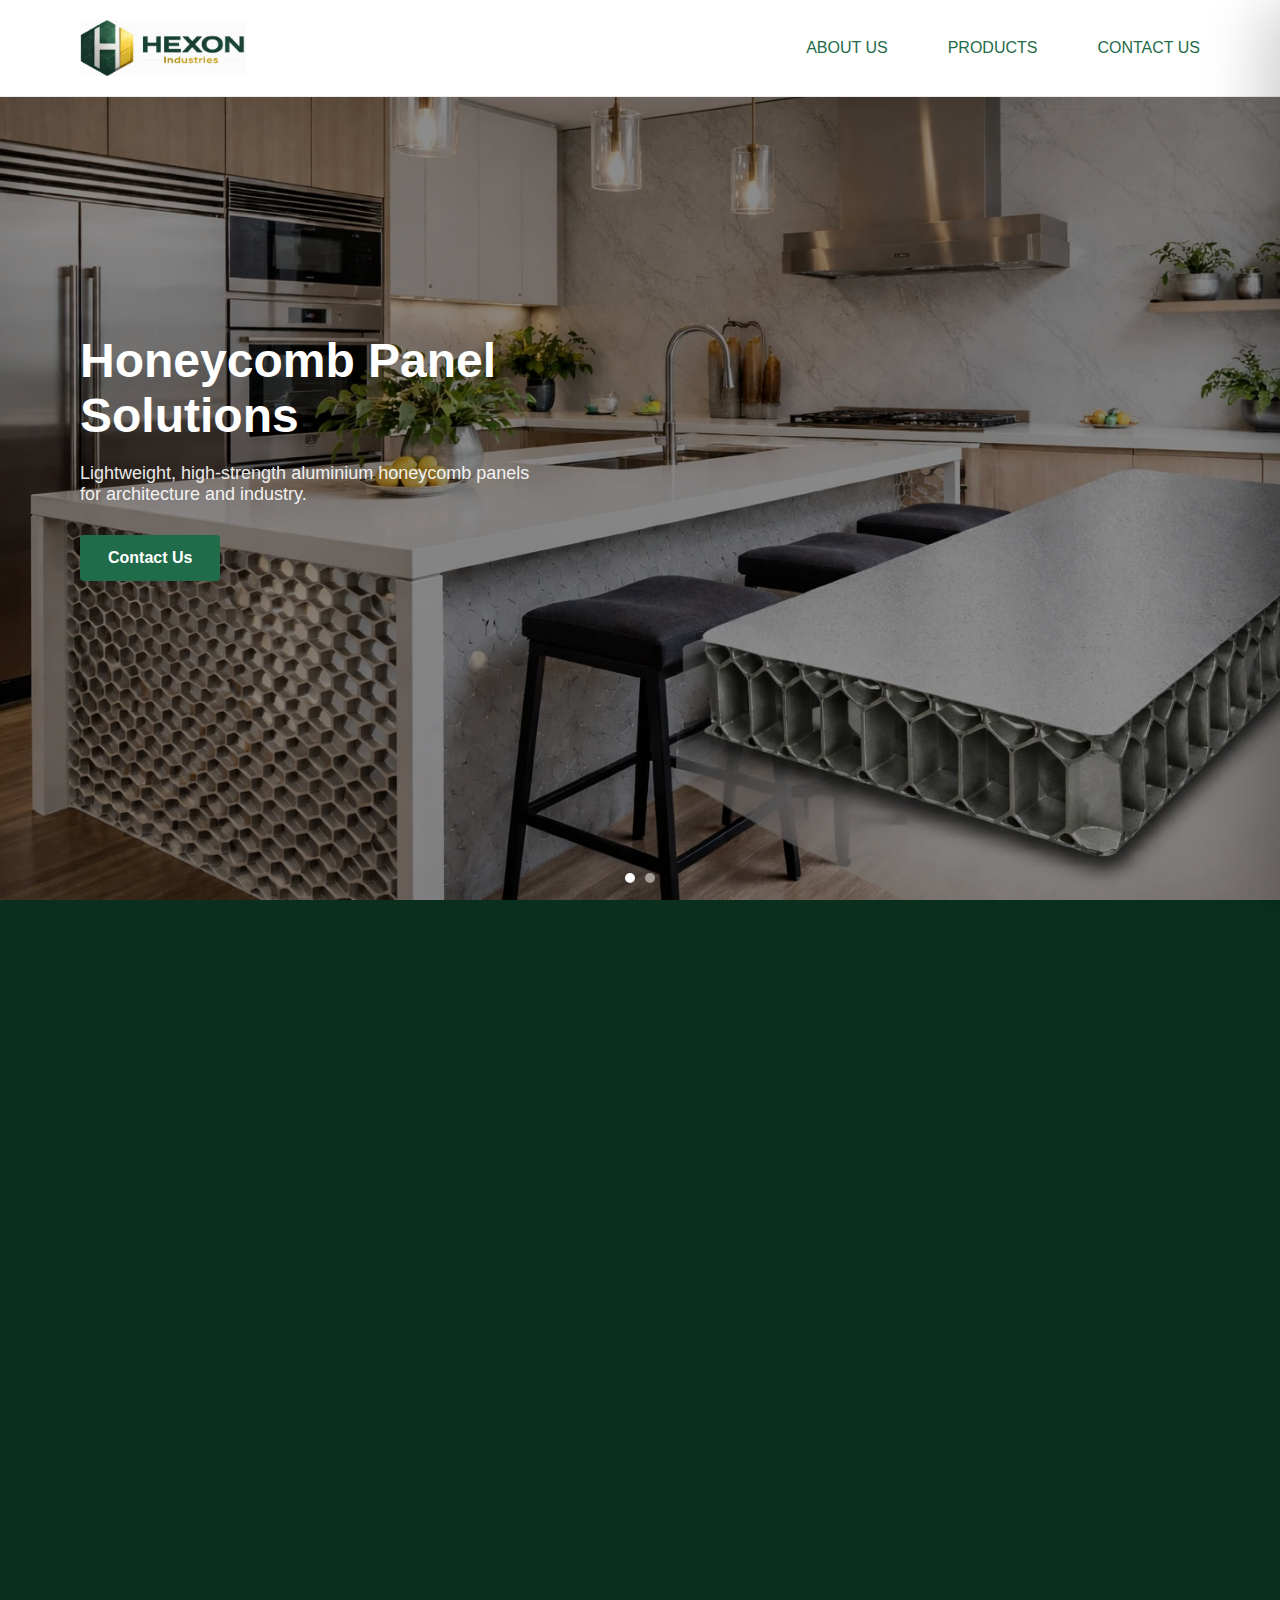
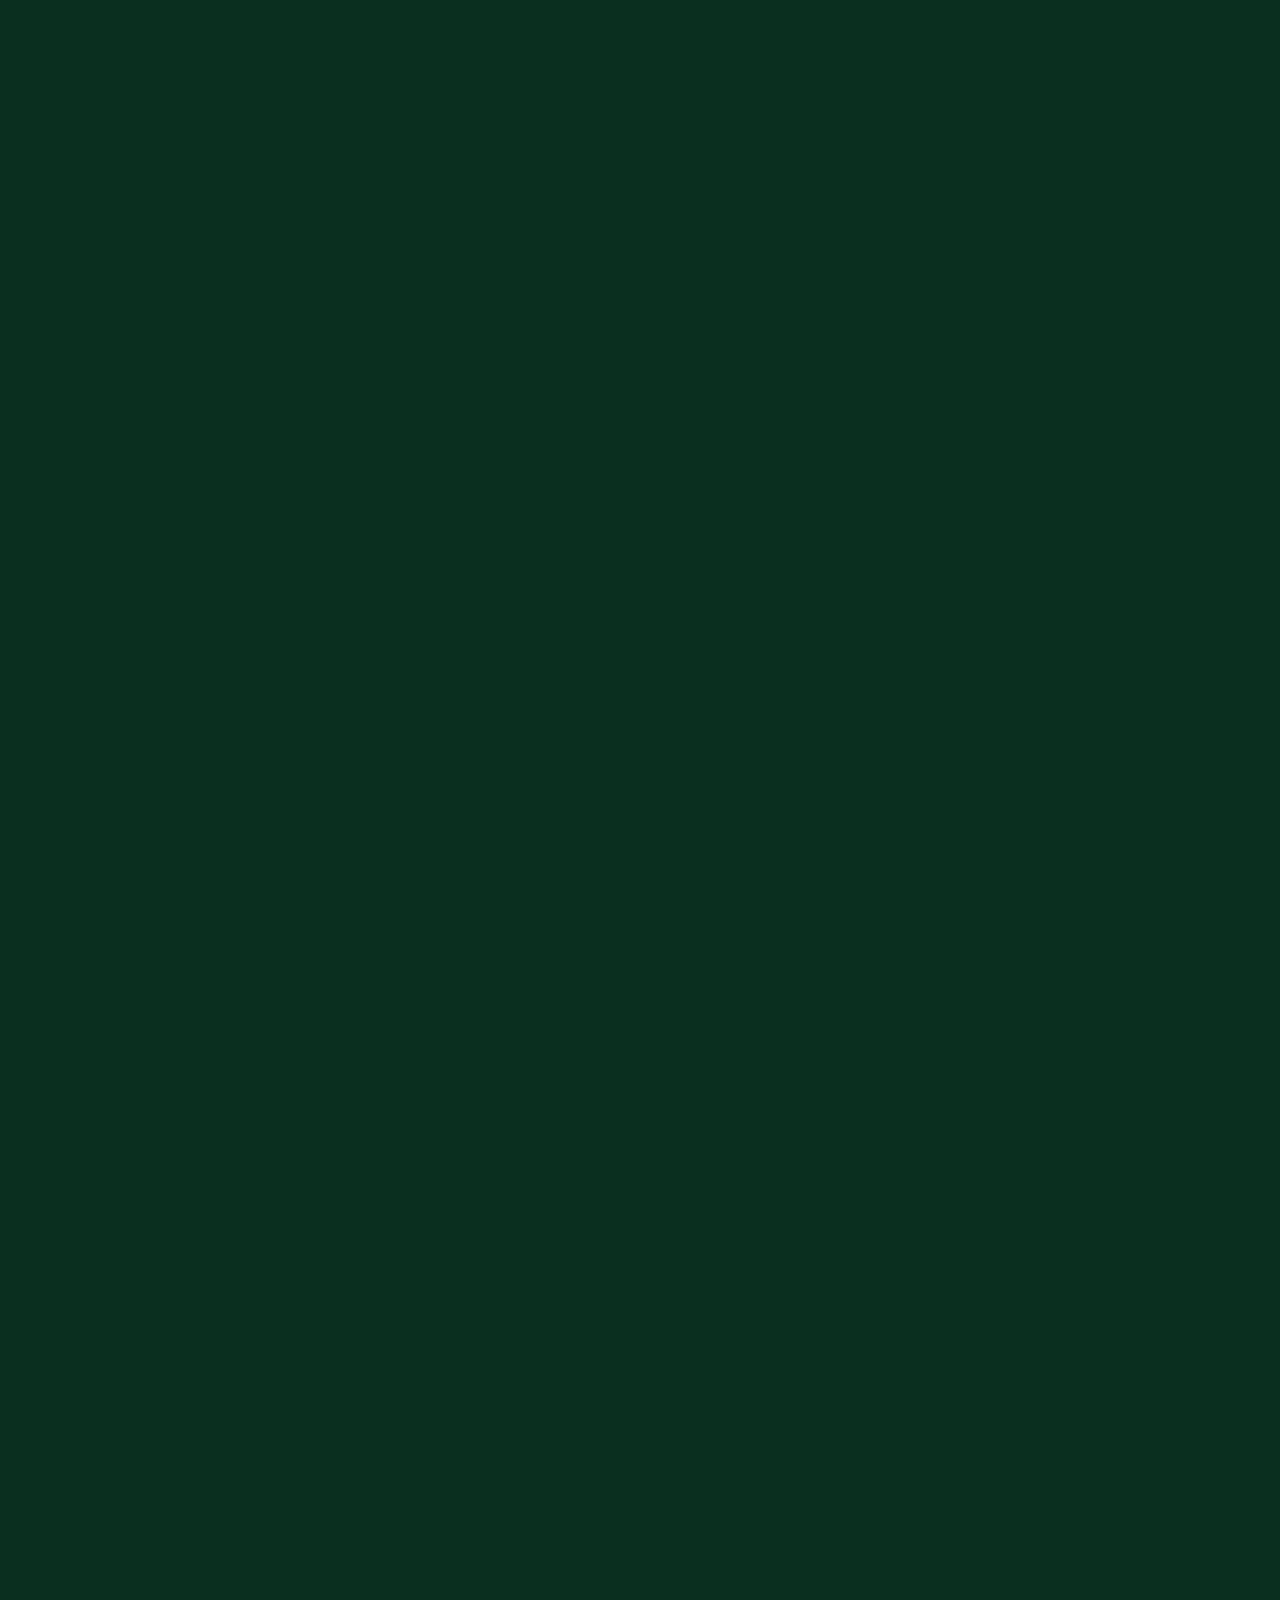
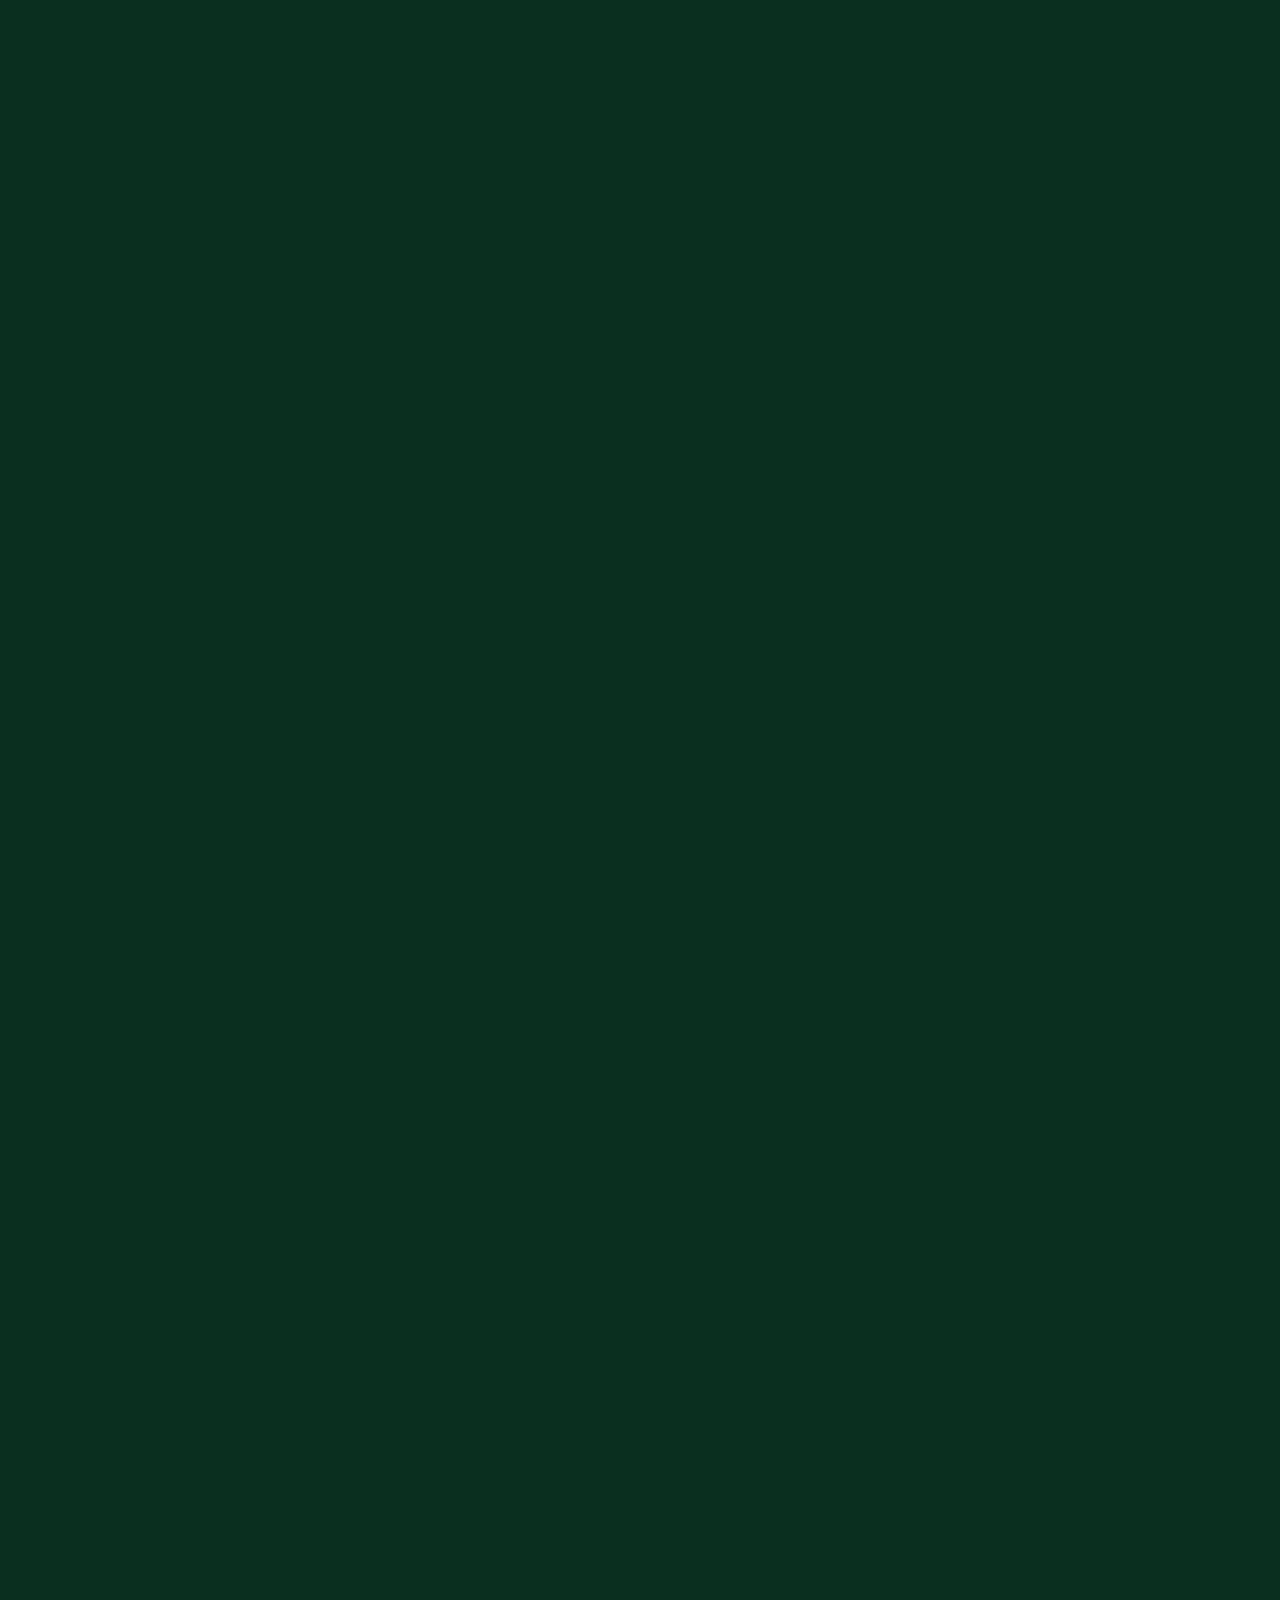
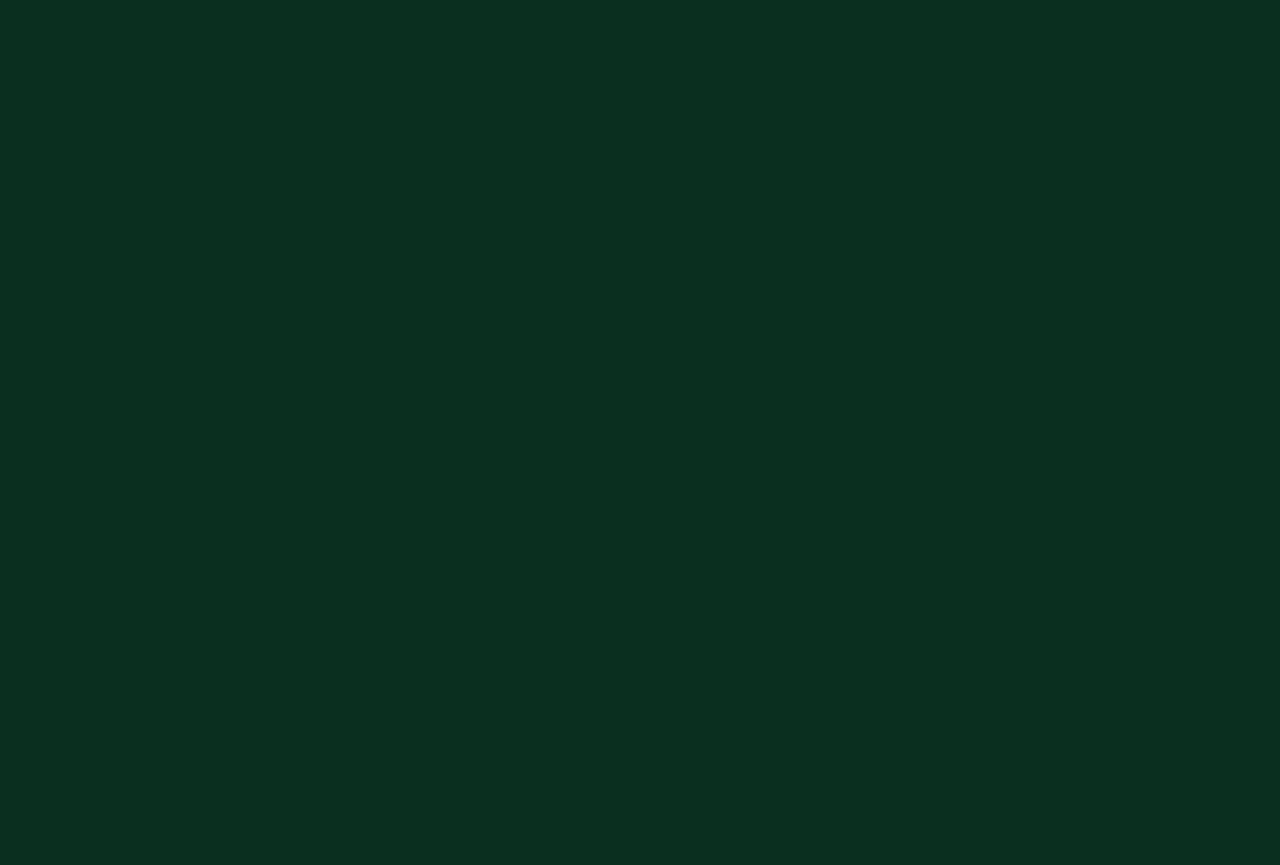
<file: index.html>
<!DOCTYPE html>
<html lang="en">
<head>
  <meta charset="UTF-8" />
  <meta name="viewport" content="width=device-width, initial-scale=1.0" />
  <title>Hexon Industries LLP | Aluminium Honeycomb Panels</title>
  <link rel="stylesheet" href="css/style.css" />
  <link rel="stylesheet" href="css/sections.css" />
  <link rel="stylesheet" href="css/cabinets.css" />
</head>
<body>

<header class="site-header">
    <button class="hamburger" aria-label="Open menu" aria-expanded="false" aria-controls="mobile-menu">
        <span></span>
        <span></span>
        <span></span>
    </button>
    <nav class="nav">
        <div class="logo">
            <a href="index.html">
                <img src="assets/hexon-logo.png" alt="Hexon Industries Logo" />
            </a>
        </div>
        <ul class="nav-links">
            <li class="nav-item dropdown--about">
                <a href="about.html" class="nav-link">ABOUT US</a>
                <div class="dropdown-menu--about">
                    <ul>
                        <li><a href="">Our Story</a></li>
                        <li><a href="#">Production Line</a></li>
                        <li><a href="#">Product Description</a></li>
                    </ul>
                </div>
            </li>
            <li class="nav-item dropdown">
                <a href="products.html" class="nav-link">PRODUCTS</a>
            
                <div class="dropdown-menu">
                    <!-- CABINETS -->
                    <div class="dropdown-column">
                        <h4><a href="/products/cabinets.html">Cabinets</a></h4>
                        <ul>
                            <li><a href="/products/cabinets/kitchen.html">Kitchen</a></li>
                            <li><a href="/products/cabinets/wardrobe.html">Wardrobe</a></li>
                            <li><a href="/products/cabinets/tv.html">TV Cabinet</a></li>
                            <li><a href="/products/cabinets/bathroom.html">Bathroom Cabinet</a></li>
                            <li><a href="#">Dining Cabinet</a></li>
                            <li><a href="#">Cupboard</a></li>
                            <li><a href="#">Bookcase</a></li>
                            <li><a href="#">Washing Unit</a></li>
                            <li><a href="#">Living Space</a></li>
                            <li><a href="#">Storage Rack</a></li>
                        </ul>
                    </div>
            
                    <!-- DOORS -->
                    <div class="dropdown-column">
                        <h4><a href="/products/doors.html">Doors</a></h4>
                        <ul>
                            <li><a href="#">Kitchen Door</a></li>
                            <li><a href="#">Wardrobe Door</a></li>
                            <li><a href="#">40mm Door</a></li>
                            <li><a href="#">Invisible Door</a></li>
                        </ul>
                    </div>
            
                    <!-- WALL PANELS -->
                    <div class="dropdown-column">
                        <h4><a href="/products/walls.html">Wall Panels</a></h4>
                        <ul>
                            <li><a href="#">Residential</a></li>
                            <li><a href="#">Commercial</a></li>
                        </ul>
                    </div>
                </div>
            </li>
            <li><a href="contact.html">CONTACT US</a></li>
        </ul>
    </nav>  
</header>
<div class="mobile-menu" id ="mobile-menu">
    <div class="mobile-drawer">
        <button class="mobile-close" aria-label="Close menu">✕</button>
        <div class="mobile-header">
            <span class="mobile-title">MENU</span>
        </div>
        <nav class="mobile-nav">
            <a href="index.html">HOME</a>
            <a href="products.html">PRODUCTS</a>
            <a href="about.html">ABOUT US</a>
            <a href="contact.html">CONTACT US</a>
        </nav>
    </div>
</div>
<main>
    <section class="hero-slider">

        <div class="slide" style="background-image: url('assets/index/slide1.webp');">
            <div class="slide-content">
                <h1>Honeycomb Panel Solutions</h1>
                <p>Lightweight, high-strength aluminium honeycomb panels for architecture and industry.</p>
                <a href="contact.html" class="btn-primary">Contact Us</a>
            </div>
        </div>
    
        <div class="slide" style="background-image: url('assets/index/slide2.webp');">
            <div class="slide-content">
                <h1>Precision Engineered Panels</h1>
                <p>Flatness, durability and performance — processed to exact specifications.</p>
                <a href="products.html" class="btn-primary">View Products</a>
            </div>
        </div>

        <div class="slider-dots">
            <span class="dot active" data-slide="0"></span>
            <span class="dot" data-slide="1"></span>
        </div>

        <button class="slider-arrow prev" aria-label="Previous slide">
            &#10094;
        </button>
        
        <button class="slider-arrow next" aria-label="Next slide">
            &#10095;
        </button>        
        
    </section>
    <!-- CONTENT -->
    <!-- CATEGORY OVERVIEW SEQUENCE -->
    <section class="category-overviews">
        <div class="section-header section-header--spacious">
            <div class="section-title">
                <span class="decor-line"></span>
                <h2>Why Aluminium Honeycomb Over Wooden Panels?</h2>
                <span class="decor-line"></span>
            </div>
            <p class="section-subtitle">
                A material comparison built on performance, longevity, and engineering.
            </p>
        </div>

        <!-- BLOCK 1 -->
        <div class="category-overview reveal">
            <div class="overview-text">
                <span class="overview-number">TERMITE</span>
                <span class="overview-divider"></span>
            
                <h2>Unlike Wood, termite-proof by design</h2>
                <p>
                    Hexon aluminium honeycomb kitchens are completely immune to 
                    termites. With no organic core to feed on, the structure remains 
                    untouched year after year—eliminating chemical treatments, recurring 
                    maintenance, and long-term damage risks. This is permanent protection, 
                    engineered into the material itself.
                </p>
            </div>
            <div class="comparison-image-wrap">
    
                <div class="comparison-label">
                    <span class="label-wood">Conventional Wood</span>
                    <span class="label-divider">vs</span>
                    <span class="label-hexon">Hexon Honeycomb</span>
                </div>
            
                <img src="/assets/index/kitchen-overview-1.webp" alt="Modern Aluminium Kitchen">
            </div>
            <!--
            <div class="overview-image">
                <img src="/assets/index/kitchen-overview-1.webp" alt="Modern Aluminium Kitchen">
            </div>
        -->
        </div>

        <!-- BLOCK 2 (REVERSED) -->
        <div class="category-overview reverse reveal comparison-block">
            <div class="overview-text">
                <span class="overview-number">SWELLING</span>
                <span class="overview-divider"></span> 
                <h2>No Water Swelling. No Warping. Ever.</h2>
                <p>
                    Water exposure causes traditional cabinets to swell, bend, and lose 
                    alignment over time. Hexon aluminium honeycomb panels are dimensionally 
                    stable and non-absorbent, ensuring zero swelling even in high-humidity kitchen 
                    environments. Your cabinet lines stay sharp, doors stay true, and finishes stay 
                    flawless.
                </p>
            </div>
           
            <!--<div class="overview-image">
                <img src="/assets/index/kitchen-overview-2.webp" alt="Modern Aluminium Kitchen">
            </div>-->
             
            <div class="comparison-image-wrap">
    
                <div class="comparison-label">
                    <span class="label-hexon">Hexon Honeycomb</span>
                    <span class="label-divider">vs</span>
                    <span class="label-wood">Conventional Wood</span>
                </div>
                    
                    
                <img src="/assets/index/kitchen-overview-2.webp" alt="Precision Kitchen Cabinetry">
            </div>
        </div>

        <!-- BLOCK 3 -->
        <div class="category-overview reveal">
            <div class="overview-text">
                <span class="overview-number">CORROSION</span>
                <span class="overview-divider"></span>
                <h2>Engineered to Resist Corrosion</h2>
                <p>
                    Hexon aluminium honeycomb cabinets feature corrosion-resistant aluminium skins that 
                    withstand moisture, steam, and daily kitchen exposure. This built-in protection prevents 
                    rusting, surface degradation, and structural weakening—ensuring lasting performance and a 
                    clean, refined finish for years to come.
                </p>
            </div>
            <div class="comparison-image-wrap">
    
                <div class="comparison-label">
                    <span class="label-wood">Conventional Wood</span>
                    <span class="label-divider">vs</span>
                    <span class="label-hexon">Hexon Honeycomb</span>
                </div>
            
                <img src="/assets/index/kitchen-overview-3.webp" alt="Premium Modular Kitchen">
            </div>
        </div>
    </section>


    <!-- WHY HEXON -->
    <section class="cabinet-why">
        <div class="section-header section-header--dark">
            <div class="section-title">
                <span class="decor-line-white"></span>
                <h2>Why Choose Hexon Aluminium Honeycomb?</h2>
                <span class="decor-line-white"></span>
            </div>
        
            <p class="section-subtitle">
                Where Engineering Replaces Compromise. Built Different. Built to Last.
            </p>
        </div>

        <!-- mobile hint -->
        <div class="wardrobe-split-hint-mobile" aria-hidden="true">
            <span>˯</span> Tap to explore <span>˯</span>
        </div>

        
        <div class="cabinet-why-grid">
            <div class="coin-info-panel" id="coinInfoPanel">
                <div class="coin-info-inner">
                    <h3 id="coinInfoTitle"></h3>
                    <p id="coinInfoText"></p>
                </div>
            </div>
            <div class="hexon-flip-card reveal-card"
                data-title="German-Engineered Honeycomb Technology"
                data-text="Precision-engineered panel systems inspired by German manufacturing standards for strength and accuracy.">

                <div class="hexon-flip-inner">
            
                    <!-- FRONT (Icon side) -->
                    <div class="hexon-flip-front">
                        <div class="coin-rim"></div>
                        <img src="/assets/index/why-german.webp" alt="German Engineered">
                        <div class="coin-shine"></div>
                    </div>
            
                    <!-- BACK (Text side) -->
                    <div class="hexon-flip-back">
                        <h3>German-Engineered Honeycomb Technology</h3>
                        <p>
                            Precision-engineered panel systems inspired by German
                            manufacturing standards for strength and accuracy.
                        </p>
                    </div>
            
                </div>
            </div>

            <div class="hexon-flip-card reveal-card"
                data-title="15-Year Structural Warranty"
                data-text="Aerospace-grade aluminium honeycomb 
                            construction backed by a 15-year structural warranty.">
                <div class="hexon-flip-inner">
            
                    <!-- FRONT (Icon side) -->
                    <div class="hexon-flip-front">
                        <div class="coin-rim"></div>
                        <img src="/assets/index/why-warranty.webp" alt="German Engineered">
                        <div class="coin-shine"></div>
                    </div>
            
                    <!-- BACK (Text side) -->
                    <div class="hexon-flip-back">
                        <h3>15-Year Structural Warranty</h3>
                        <p>
                            Aerospace-grade aluminium honeycomb 
                            construction backed by a 15-year structural warranty.
                        </p>
                    </div>
            
                </div>
            </div>
            

            <div class="hexon-flip-card reveal-card"
                data-title="Eco-Smart. Lifetime Stable."
                data-text="Eco-friendly. Sustainable. Zero plywood. 
                            Zero MDF. Zero decay — built to last a lifetime.">
                <div class="hexon-flip-inner">
            
                    <!-- FRONT (Icon side) -->
                    <div class="hexon-flip-front">
                        <div class="coin-rim"></div>
                        <img src="/assets/index/why-lifetime.webp" alt="German Engineered">
                        <div class="coin-shine"></div>
                    </div>
            
                    <!-- BACK (Text side) -->
                    <div class="hexon-flip-back">
                        <h3>Eco-Smart. Lifetime Stable.</h3>
                        <p>
                            Eco-friendly. Sustainable. Zero plywood. 
                            Zero MDF. Zero decay — built to last a lifetime.
                        </p>
                    </div>
            
                </div>
            </div>
            

            <div class="hexon-flip-card reveal-card"
                data-title="In-House Factory, Advanced Machinery"
                data-text="Manufactured in our own factory using state-of-the-art CNC and panel-processing 
                        machinery for consistent precision.">
                <div class="hexon-flip-inner">
            
                    <!-- FRONT (Icon side) -->
                    <div class="hexon-flip-front">
                        <div class="coin-rim"></div>
                        <img src="/assets/index/why-factory.webp" alt="German Engineered">
                        <div class="coin-shine"></div>
                    </div>
            
                    <!-- BACK (Text side) -->
                    <div class="hexon-flip-back">
                        <h3>In-House Factory, Advanced Machinery</h3>
                        <p>
                            Manufactured in our own factory using state-of-the-art CNC and panel-processing 
                            machinery for consistent precision.
                        </p>
                    </div>
            
                </div>
            </div>
            


            <!--
            <div class="cabinet-why-card reveal-card" style="--bg:url('/assets/index/why-german.webp')" data-delay="0">
                <h3>German-Engineered Honeycomb Technology</h3>
                <p>Precision-engineered panel systems inspired by German manufacturing standards for strength and accuracy.</p>
            </div>
        
            <div class="cabinet-why-card reveal-card" style="--bg:url('/assets/index/why-warranty.webp')" data-delay="1">
                <h3>15-Year Structural Warranty</h3>
                <p>Aerospace-grade aluminium honeycomb construction backed by a 15-year structural warranty.</p>
            </div>
        
            <div class="cabinet-why-card reveal-card" style="--bg:url('/assets/index/why-lifetime.webp')" data-delay="2">
                <h3>Eco-Smart. Lifetime Stable.</h3>
                <p>Eco-friendly. Sustainable. Zero plywood. Zero MDF. Zero decay — built to last a lifetime.</p>
            </div>
        
            <div class="cabinet-why-card reveal-card" style="--bg:url('/assets/index/why-factory.webp')" data-delay="3">
                <h3>In-House Factory, Advanced Machinery</h3>
                <p>Manufactured in our own factory using state-of-the-art CNC and panel-processing machinery for consistent precision.</p>
            </div>-->
        
        </div>
        
    </section>
    <!-- KITCHEN FEATURES -->
    <section class="category-features">
        <h3>Key Advantages</h3>
        <div class="features-grid">
            <div class="feature-item">Lightweight & high-strength core</div>
            <div class="feature-item">Moisture & heat resistant</div>
            <div class="feature-item">Perfect flatness & precision</div>
            <div class="feature-item">Termite & corrosion proof</div>
            <div class="feature-item">Ideal for modular kitchens</div>
            <div class="feature-item">Low maintenance & durable</div>
        </div>
    </section>
    <!-- QUALITY BANNER -->
    <section class="cabinet-quality">
        <div class="cabinet-quality-inner">
            <h2>Engineered for Long-Term Performance</h2>
            <p>
                Every Hexon kitchen cabinet is precision-processed to deliver
                flatness, dimensional accuracy, and long-term reliability.
            </p>
        </div>
    </section>

    



    <section class="why-us">
        <div class="section-header">
            <div class="section-title">
                <span class="decor-line"></span>
                <h2>Why Aluminium Honeycomb?</h2>
                <span class="decor-line"></span>  
            </div> 
            <p class="section-subtitle">
                Engineered aluminium honeycomb panels designed for performance,
                durability, and architectural precision.
            </p>
        </div>
    
        <div class="why-us-graphic">
            <img src="assets/index/about-graphic.webp" alt="Aluminium Honeycomb Panel Structure">
        </div>
    
        <div class="why-us-points">
            <div>Lightweight, high strength core</div>
            <div>Fire-resistant & waterproof</div>
            <div>Anti-corrosion & termite-free</div>
            <div>German Technology</div>
        </div>
    </section>



    <section class="application-section">
        
        <div class="application-header">
            <span class="decor-line"></span>
            <h2>Building Facade</h2>
            <span class="decor-line"></span>
        </div>

        <p class ="application-subtitle">
            One panel. Endless texture possibilities.
        </p>
        <div class="application-grid">
            <div class="application-card">
                <div class="card-image">
                    <img src="assets/index/matte.webp" alt="Matte Honeycomb Panel">
                    <div class="card-overlay">
                        <span class="accent-line"></span>
                        <p>
                            Soft-touch matte finish for a minimal, elegant and
                            contemporary look. Smooth. Subtle. Sophisticated.
                        </p>
                    </div>
                </div>
                <h4>Matte Honeycomb Panel</h4>
            </div>

            <div class="application-card">
                <div class="card-image">
                    <img src="assets/index/gloss.webp" alt="High Gloss Honeycomb Panel">
                    <div class="card-overlay">
                        <span class="accent-line"></span>
                        <p>
                            Mirror-like high gloss finish bold, premium statement 
                            in any space. High gloss. High impact.
                        </p>
                    </div>

                </div>
                <h4>High Gloss Honeycomb Panel</h4>
            </div>

            <div class="application-card">
                <div class="card-image">
                    <img src="assets/index/wooden.webp" alt="Wooden Honeycomb Panel">
                    <div class="card-overlay">
                        <span class="accent-line"></span>
                        <p>
                            The elegance of wood, fused with aluminium honeycomb 
                            technology. Delivers warmth without compromise.
                        </p>
                    </div>

                </div>
                <h4>Wooden Honeycomb Panel</h4>
            </div>
        </div>
    </section>

    <!-- KITCHEN CTA -->
    <section class="category-cta">
        <h4>Looking for custom kitchen solutions?</h4>
        <a href="../contact.html" class="btn-primary">Enquire Now</a>
    </section>
    

</main>


<footer class="site-footer">
    <p>
        A division of Hexon Industries LLP<br />
        📧 info@hexon.world
    </p>
    <p>© Hexon Industries LLP</p>
</footer>

<script src="script.js"></script>
<script src="hamburger.js"></script>
</body>
</html>
</file>
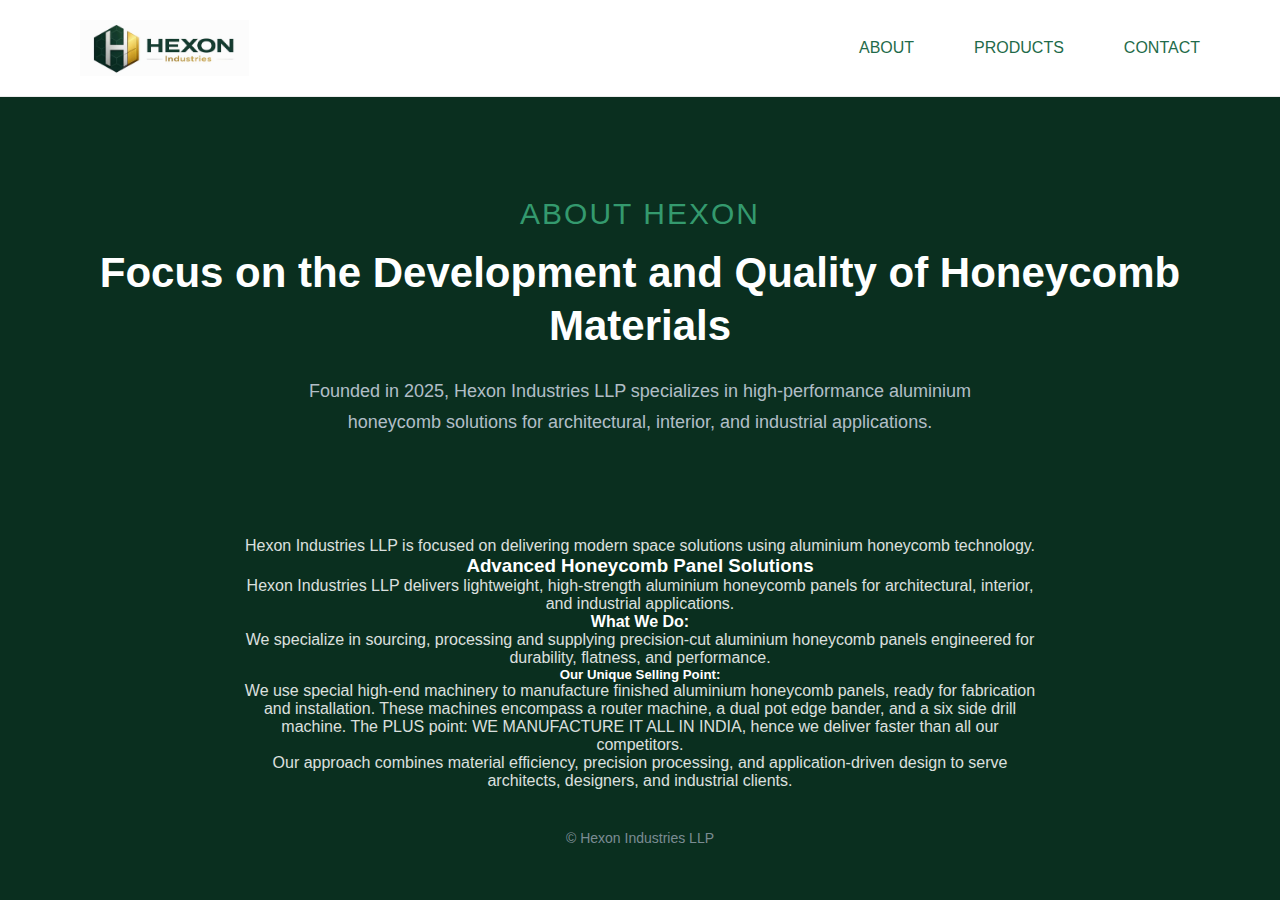
<file: about.html>
<!DOCTYPE html>
<html lang="en">
<head>
  <meta charset="UTF-8" />
  <meta name="viewport" content="width=device-width, initial-scale=1.0" />
  <title>About | Hexon Industries</title>
  <link rel="stylesheet" href="css/style.css" />
</head>
<body>

<header class="site-header">
  <nav class="nav">
    <div class="logo">
        <a href="index.html">
            <img src="assets/logo.png" alt="Hexon Industries Logo" />
        </a>
    </div>
    <ul class="nav-links">
      <li><a href="about.html">ABOUT</a></li>
      <li class="nav-item dropdown">
        <a href="products.html" class="nav-link">PRODUCTS</a>
    
        <div class="dropdown-menu">
          <!-- CABINETS -->
          <div class="dropdown-column">
            <h4>Cabinets</h4>
            <ul>
              <li><a href="/products/cabinets/kitchen.html">Kitchen</a></li>
              <li><a href="#">Wardrobe</a></li>
              <li><a href="#">TV Cabinet</a></li>
              <li><a href="#">Bathroom Cabinet</a></li>
              <li><a href="#">Dining Cabinet</a></li>
              <li><a href="#">Cupboard</a></li>
              <li><a href="#">Bookcase</a></li>
              <li><a href="#">Washing Unit</a></li>
              <li><a href="#">Living Space</a></li>
              <li><a href="#">Storage Rack</a></li>
            </ul>
          </div>
  
          <!-- DOORS -->
          <div class="dropdown-column">
            <h4>Doors</h4>
            <ul>
              <li><a href="#">Kitchen Door</a></li>
              <li><a href="#">Wardrobe Door</a></li>
              <li><a href="#">40mm Door</a></li>
              <li><a href="#">Invisible Door</a></li>
            </ul>
          </div>
  
          <!-- WALL PANELS -->
          <div class="dropdown-column">
            <h4>Wall Panels</h4>
            <ul>
              <li><a href="#">Residential</a></li>
              <li><a href="#">Commercial</a></li>
            </ul>
          </div>
        </div>
      </li>
      <li><a href="contact.html">CONTACT</a></li>
    </ul>
  </nav>
</header>



<main class="container">
  <section class="about-focus">  
    <span class="section-label">About HEXON</span>
    <h2>Focus on the Development and Quality of Honeycomb Materials</h2>
    <p>
      Founded in 2025, Hexon Industries LLP specializes in high-performance
      aluminium honeycomb solutions for architectural, interior, and
      industrial applications.
    </p>
  </section>
  <section>
    <p>
      Hexon Industries LLP is focused on delivering modern space solutions
      using aluminium honeycomb technology.
    </p>


    <h3> Advanced Honeycomb Panel Solutions</h3>
    <p>
      Hexon Industries LLP delivers lightweight, high-strength aluminium
      honeycomb panels for architectural, interior, and industrial applications.
    </p>

    <h4>What We Do:</h4>
    <p>
      We specialize in sourcing, processing and supplying precision-cut aluminium
      honeycomb panels engineered for durability, flatness, and performance.
    </p>
    <h5>Our Unique Selling Point:</h5>
    <p>
      We use special high-end machinery to manufacture finished aluminium honeycomb
      panels, ready for fabrication and installation. These machines encompass a
      router machine, a dual pot edge bander, and a six side drill machine. The PLUS
      point: WE MANUFACTURE IT ALL IN INDIA, hence we deliver faster than all our competitors.
    </p>

    <p>
      Our approach combines material efficiency, precision processing,
      and application-driven design to serve architects, designers,
      and industrial clients.
    </p>
  </section>


</main>

<footer class="site-footer">
  <p>© Hexon Industries LLP</p>
</footer>

</body>
</html>
</file>
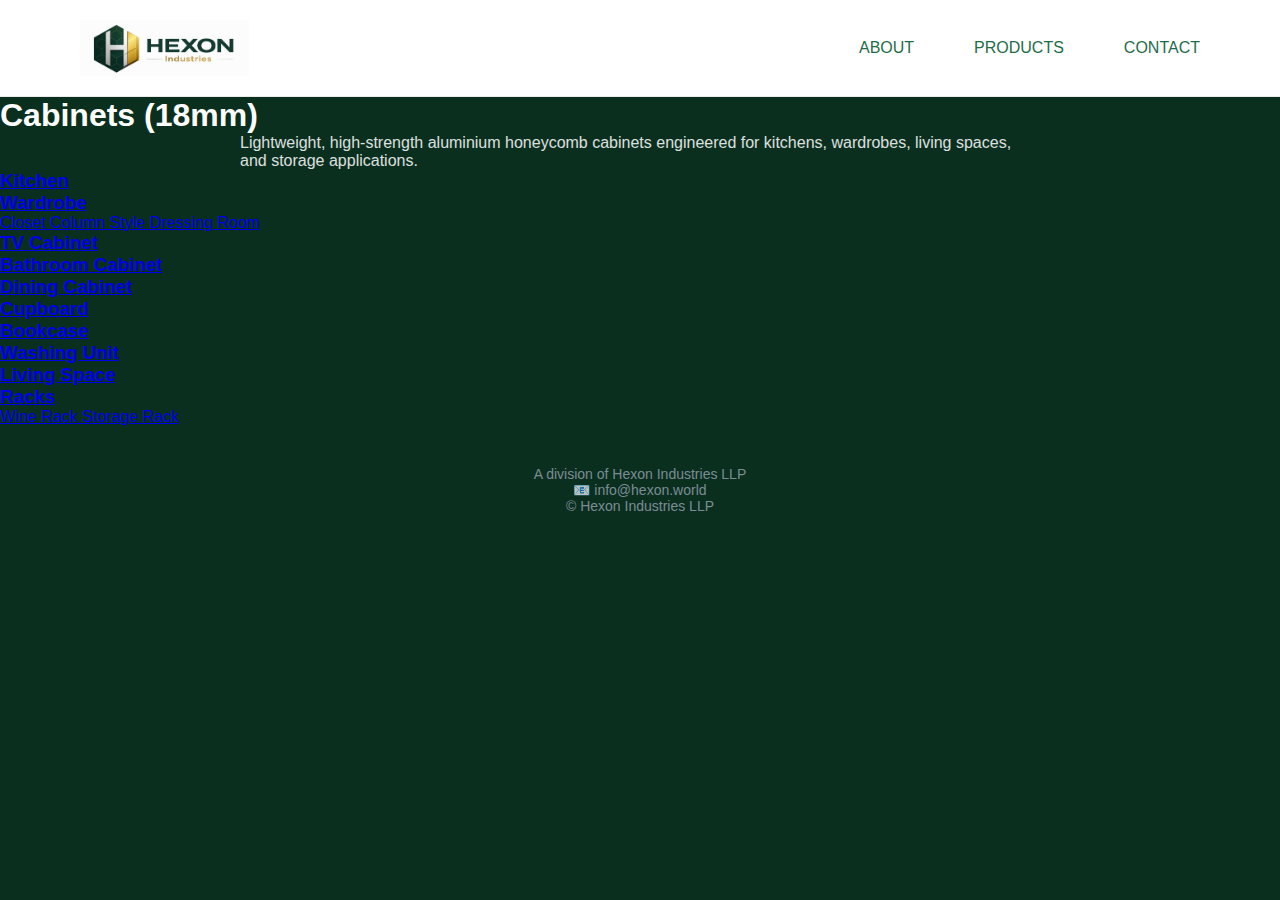
<file: cabinets.html>
<!DOCTYPE html>
<html lang="en">
<head>
  <meta charset="UTF-8" />
  <meta name="viewport" content="width=device-width, initial-scale=1.0" />
  <title>Products | Hexon Industries</title>
  <link rel="stylesheet" href="css/style.css"/>
  <link rel="stylesheet" href="css/products.css"/>
</head>
<body>

<header class="site-header">
  <nav class="nav">
      <div class="logo">
          <a href="index.html">
              <img src="assets/logo.png" alt="Hexon Industries Logo" />
          </a>
      </div>
      <ul class="nav-links">
          <li><a href="about.html">ABOUT</a></li>
          <li class="nav-item dropdown">
              <a href="products.html" class="nav-link">PRODUCTS</a>
          
              <div class="dropdown-menu">
                  <!-- CABINETS -->
                  <div class="dropdown-column">
                      <h4>Cabinets</h4>
                      <ul>
                          <li><a href="#">Kitchen</a></li>
                          <li class="sub-group">
                              <span>Wardrobe</span>
                              <ul>
                                  <li><a href="#">Closet</a></li>
                                  <li><a href="#">Column Style Dressing Room</a></li>
                              </ul>
                          </li>
          
                          <li><a href="#">TV Cabinet</a></li>
                          <li><a href="#">Bathroom Cabinet</a></li>
                          <li><a href="#">Dining Cabinet</a></li>
                          <li><a href="#">Cupboard</a></li>
                          <li><a href="#">Bookcase</a></li>
                          <li><a href="#">Washing Unit</a></li>
                          <li><a href="#">Living Space</a></li>
          
                          <li class="sub-group">
                              <span>Racks</span>
                              <ul>
                                  <li><a href="#">Wine Rack</a></li>
                                  <li><a href="#">Storage Rack</a></li>
                              </ul>
                          </li>
                      </ul>
                  </div>
          
                  <!-- DOORS -->
                  <div class="dropdown-column">
                      <h4>Doors</h4>
                      <ul>
                          <li><a href="#">Kitchen Door</a></li>
                          <li><a href="#">Wardrobe Door</a></li>
                          <li><a href="#">40mm Door</a></li>
                          <li><a href="#">Invisible Door</a></li>
                      </ul>
                  </div>
          
                  <!-- WALL PANELS -->
                  <div class="dropdown-column">
                      <h4>Wall Panels</h4>
                      <ul>
                          <li><a href="#">Residential</a></li>
                          <li><a href="#">Commercial</a></li>
                      </ul>
                  </div>
              </div>
          </li>
          <li><a href="contact.html">CONTACT</a></li>
      </ul>
  </nav>
</header>

<main>

    <!-- CABINETS HERO -->
    <section class="category-hero">
        <h1>Cabinets <span>(18mm)</span></h1>
        <p>
            Lightweight, high-strength aluminium honeycomb cabinets
            engineered for kitchens, wardrobes, living spaces, and
            storage applications.
        </p>
    </section>

    <!-- CABINETS GRID -->
    <section class="category-grid">

        <a href="#" class="category-card">
            <h3>Kitchen</h3>
        </a>

        <a href="#" class="category-card">
            <h3>Wardrobe</h3>
            <span class="subtext">Closet</span>
            <span class="subtext">Column Style Dressing Room</span>
        </a>

        <a href="#" class="category-card">
            <h3>TV Cabinet</h3>
        </a>

        <a href="#" class="category-card">
            <h3>Bathroom Cabinet</h3>
        </a>

        <a href="#" class="category-card">
            <h3>Dining Cabinet</h3>
        </a>

        <a href="#" class="category-card">
            <h3>Cupboard</h3>
        </a>

        <a href="#" class="category-card">
            <h3>Bookcase</h3>
        </a>

        <a href="#" class="category-card">
            <h3>Washing Unit</h3>
        </a>

        <a href="#" class="category-card">
            <h3>Living Space</h3>
        </a>

        <a href="#" class="category-card">
            <h3>Racks</h3>
            <span class="subtext">Wine Rack</span>
            <span class="subtext">Storage Rack</span>
        </a>
    </section>

</main>







<footer class="site-footer">
    <p>
        A division of Hexon Industries LLP<br />
        📧 info@hexon.world
    </p>
    <p>© Hexon Industries LLP</p>
</footer>
<script src="script.js"></script>
</body>
</html>
</file>
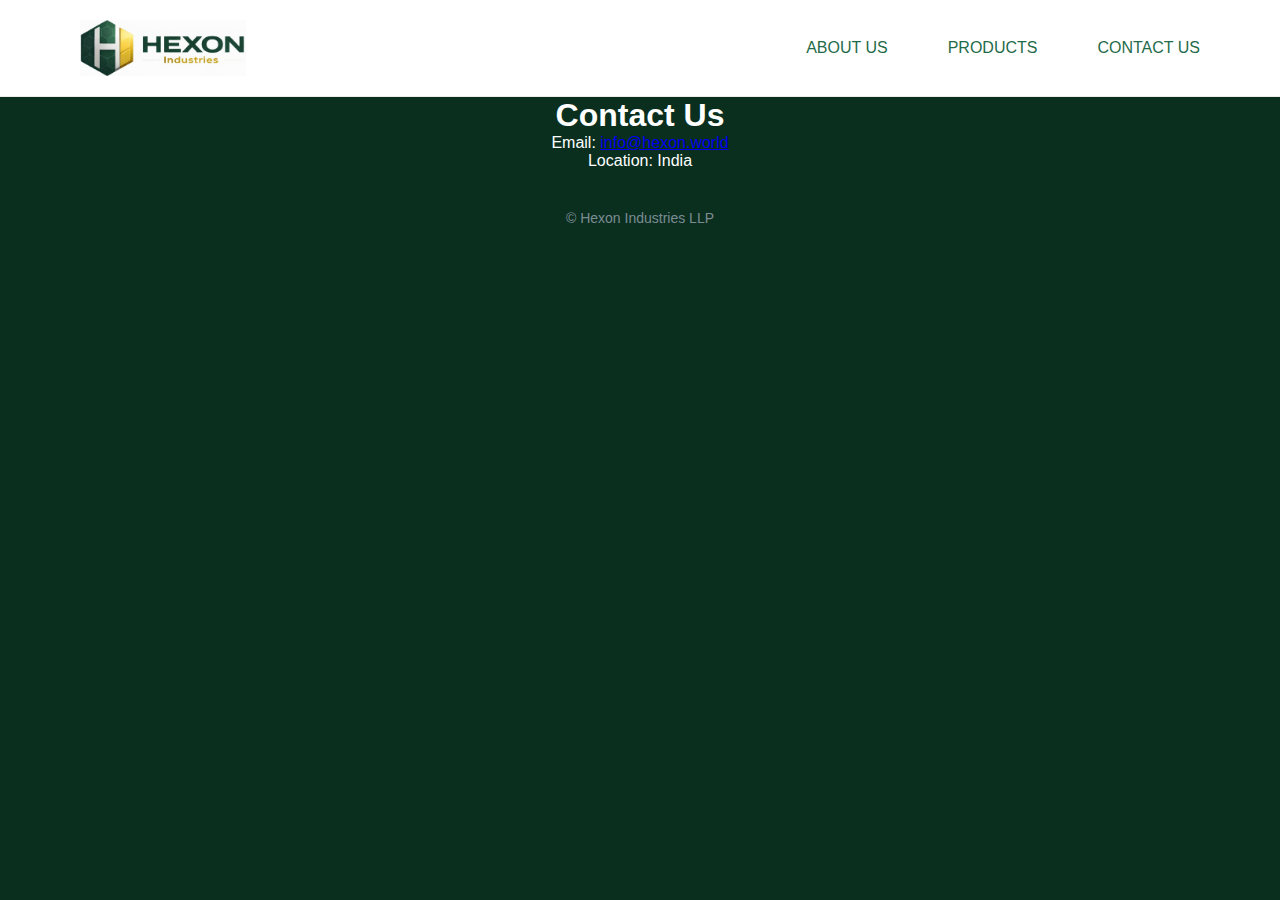
<file: contact.html>
<!DOCTYPE html>
<html lang="en">
<head>
  <meta charset="UTF-8" />
  <meta name="viewport" content="width=device-width, initial-scale=1.0" />
  <title>Contact | Hexon Industries</title>
  <link rel="stylesheet" href="css/style.css" />
  <link rel="stylesheet" href="css/sections.css" />
</head>
<body>

<header class="site-header">
  <button class="hamburger" aria-label="Open menu" aria-expanded="false" aria-controls="mobile-menu">
    <span></span>
    <span></span>
    <span></span>
  </button>
  <nav class="nav">
    <div class="logo">
      <a href="index.html">
          <img src="assets/hexon-logo.png" alt="Hexon Industries Logo" />
      </a>
    </div>
    <ul class="nav-links">
      <li class="nav-item dropdown--about">
        <a href="about.html" class="nav-link">ABOUT US</a>
        <div class="dropdown-menu--about">
          <ul>
            <li><a href="">Our Story</a></li>
            <li><a href="#">Production Line</a></li>
            <li><a href="#">Product Description</a></li>
          </ul>
        </div>
      </li>
      <li class="nav-item dropdown">
        <a href="products.html" class="nav-link">PRODUCTS</a>
        <div class="dropdown-menu">
            <!-- CABINETS -->
          <div class="dropdown-column">
            <h4>Cabinets</h4>
            <ul>
              <li><a href="#">Kitchen</a></li>
              <li><a href="#">Wardrobe</a></li>
              <li><a href="#">TV Cabinet</a></li>
              <li><a href="#">Bathroom Cabinet</a></li>
              <li><a href="#">Dining Cabinet</a></li>
              <li><a href="#">Cupboard</a></li>
              <li><a href="#">Bookcase</a></li>
              <li><a href="#">Washing Unit</a></li>
              <li><a href="#">Living Space</a></li>
              <li><a href="#">Storage Rack</a></li>
            </ul>
          </div>
  
          <!-- DOORS -->
          <div class="dropdown-column">
            <h4>Doors</h4>
            <ul>
              <li><a href="#">Kitchen Door</a></li>
              <li><a href="#">Wardrobe Door</a></li>
              <li><a href="#">40mm Door</a></li>
              <li><a href="#">Invisible Door</a></li>
            </ul>
          </div>
  
          <!-- WALL PANELS -->
          <div class="dropdown-column">
            <h4>Wall Panels</h4>
            <ul>
              <li><a href="#">Residential</a></li>
              <li><a href="#">Commercial</a></li>
            </ul>
          </div>
        </div>
      </li>
      <li><a href="contact.html">CONTACT US</a></li>
    </ul>
  </nav>
</header>
<div class="mobile-menu" id ="mobile-menu">
  <div class="mobile-drawer">
    <button class="mobile-close" aria-label="Close menu">✕</button>
    <div class="mobile-header">
      <span class="mobile-title">MENU</span>
    </div>
    <nav class="mobile-nav">
      <a href="index.html">HOME</a>
      <a href="products.html">PRODUCTS</a>
      <a href="about.html">ABOUT US</a>
      <a href="contact.html">CONTACT US</a>
    </nav>
  </div>
</div>

<main class="container">
  <h1>Contact Us</h1>

  <p>Email: <a href="mailto:info@hexon.world">info@hexon.world</a></p>
  <p>Location: India</p>
</main>

<footer class="site-footer">
  <p>© Hexon Industries LLP</p>
</footer>
<script src="script.js"></script>
<script src="hamburger.js"></script>
</body>
</html>
</file>
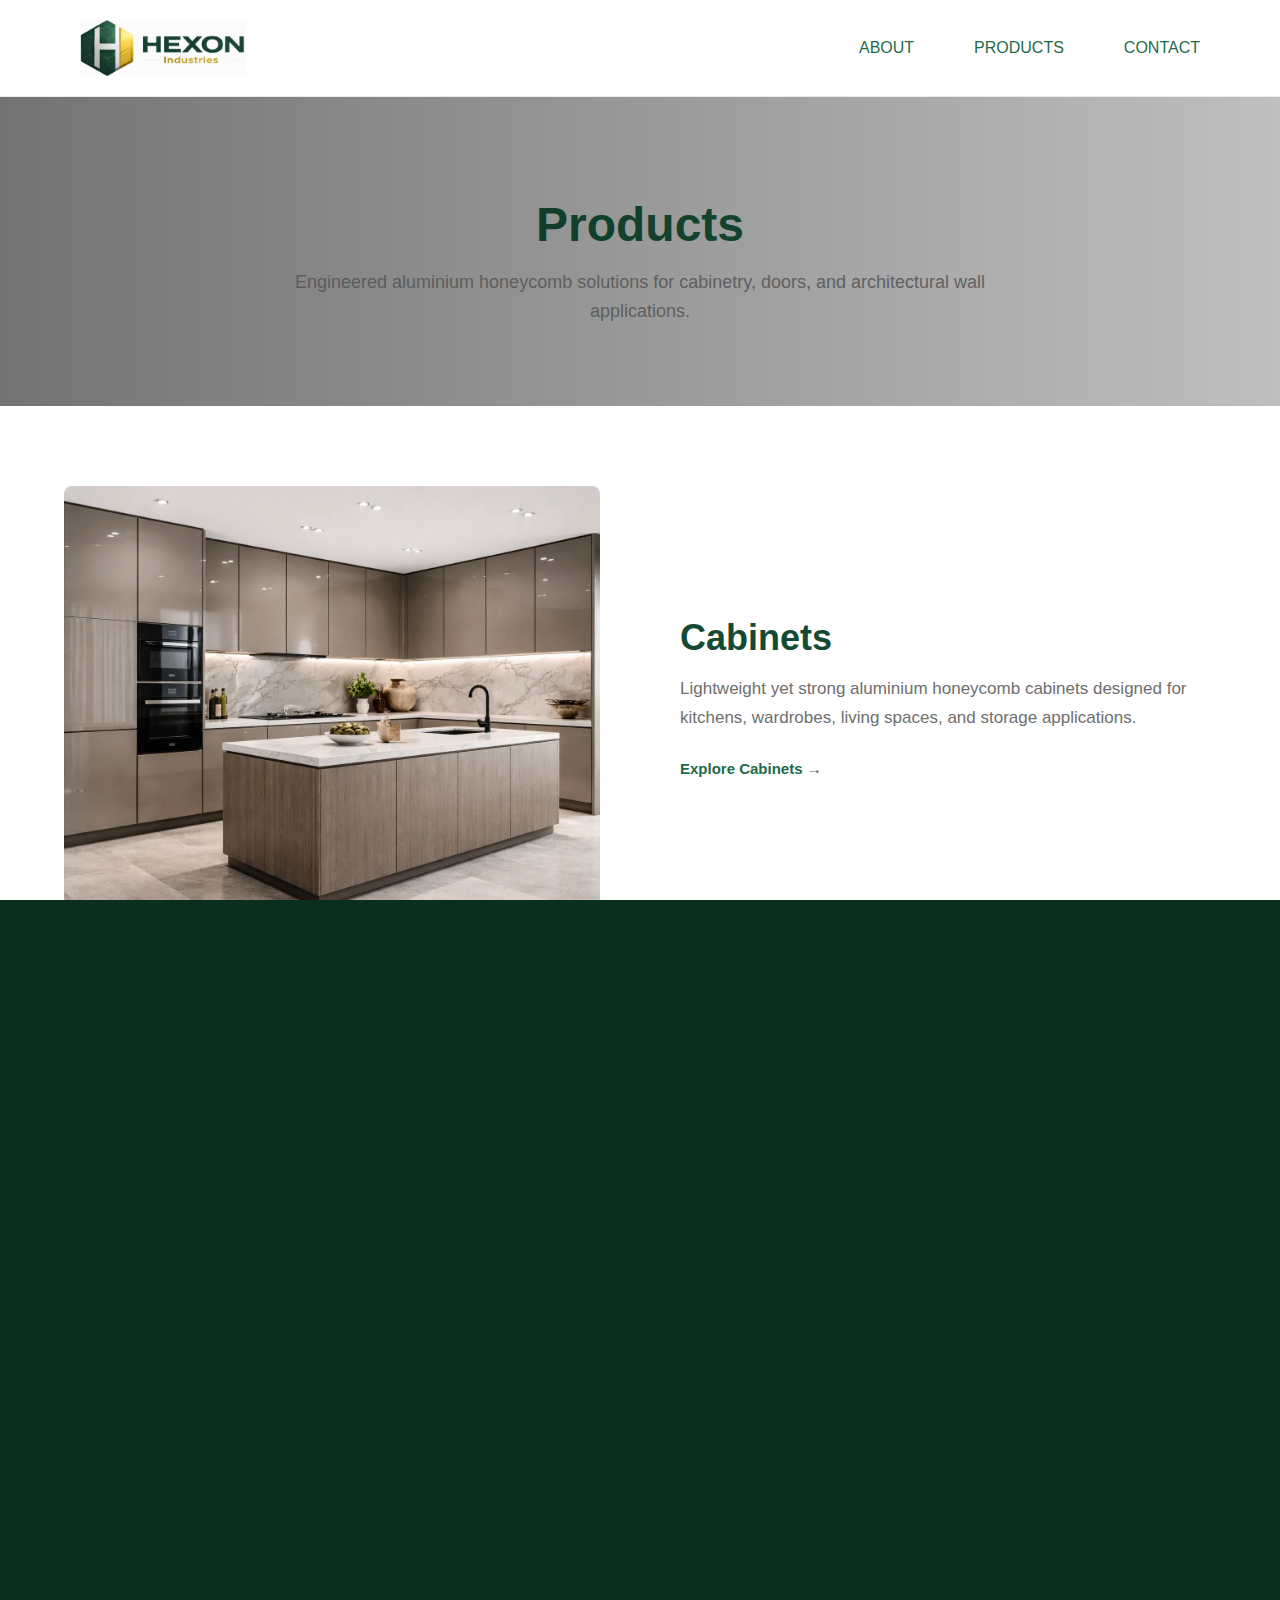
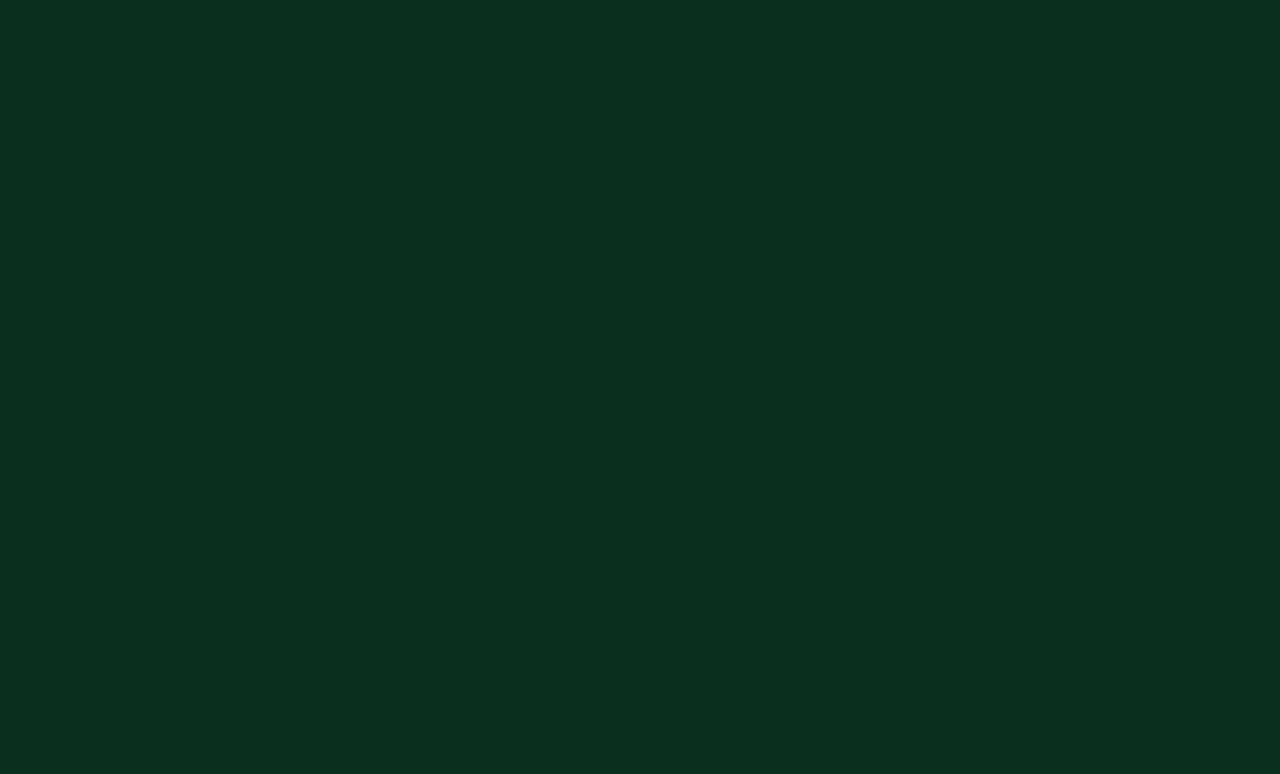
<file: products.html>
<!DOCTYPE html>
<html lang="en">
<head>
  <meta charset="UTF-8" />
  <meta name="viewport" content="width=device-width, initial-scale=1.0" />
  <title>Products | Hexon Industries</title>
  <link rel="stylesheet" href="css/style.css"/>
  <link rel="stylesheet" href="css/sections.css"/>
  <link rel="stylesheet" href="css/products.css"/>
</head>
<body>

<header class="site-header">
  <button class="hamburger" aria-label="Open menu" aria-expanded="false" aria-controls="mobile-menu">
    <span></span>
    <span></span>
    <span></span>
  </button>
  <nav class="nav">
      <div class="logo">
        <a href="index.html">
          <img src="assets/hexon-logo.png" alt="Hexon Industries Logo" />
        </a>
      </div>
      <ul class="nav-links">
        <li><a href="about.html">ABOUT</a></li>
        <li class="nav-item dropdown">
          <a href="products.html" class="nav-link">PRODUCTS</a>
          <div class="dropdown-menu">
            <div class="dropdown-column">
              <h4>Cabinets</h4>
              <ul>
                <li><a href="/products/cabinets/kitchen.html">Kitchen</a></li>
                <li><a href="/products/cabinets/wardrobe.html">Wardrobe</a></li>
                <li><a href="">TV</a></li>
                <li><a href="#">Bathroom</a></li>
                <li><a href="#">Dining</a></li>
                <li><a href="#">Office</a></li>
                <li><a href="#">Bookcase</a></li>
                <li><a href="#">Washing Unit</a></li>
                <li><a href="#">Living Space</a></li>
                <li><a href="#">Storage Rack</a></li>
              </ul>
            </div>
          
                  <!-- DOORS -->
            <div class="dropdown-column">
              <h4>Doors</h4>
              <ul>
                <li><a href="#">Kitchen Door</a></li>
                <li><a href="#">Wardrobe Door</a></li>
                <li><a href="#">40mm Door</a></li>
                <li><a href="#">Invisible Door</a></li>
              </ul>
            </div>
          
                  <!-- WALL PANELS -->
            <div class="dropdown-column">
              <h4>Wall Panels</h4>
              <ul>
                <li><a href="#">Residential</a></li>
                <li><a href="#">Commercial</a></li>
              </ul>
            </div>
          </div>  
        </li>
        <li><a href="contact.html">CONTACT</a></li>
      </ul>
  </nav>
</header>
<div class="mobile-menu" id ="mobile-menu">
  <div class="mobile-drawer">
      <button class="mobile-close" aria-label="Close menu">✕</button>
      <div class="mobile-header">
          <span class="mobile-title">MENU</span>
      </div>
      <nav class="mobile-nav">
          <a href="index.html">HOME</a>
          <a href="about.html">ABOUT US</a>
          <a href="products.html">PRODUCTS</a>
          <a href="contact.html">CONTACT US</a>
      </nav>
  </div>
</div>
<main>
  

  <!-- PRODUCTS HERO -->
  <section class="products-hero">
    <h1>Products</h1>
    <p>
      Engineered aluminium honeycomb solutions for cabinetry,
      doors, and architectural wall applications.
    </p>
  </section>

  <!-- PRODUCTS CATEGORIES -->
  <section class="products-categories">

    <!-- CABINETS -->
    <div class="product-category">
      <div class="category-image">
        <img src="assets/products/cabinet.webp" alt="Honeycomb Cabinets">
      </div>
      <div class="category-content">
        <h2>Cabinets</h2>
        <p>
          Lightweight yet strong aluminium honeycomb cabinets
          designed for kitchens, wardrobes, living spaces,
          and storage applications.
        </p>
        <a href="products/cabinets.html" class="category-link">Explore Cabinets →</a>
      </div>
    </div>

    <!-- DOORS -->
    <div class="product-category reverse">
      <div class="category-image">
        <img src="assets/products/door.webp" alt="Honeycomb Doors">
      </div>
      <div class="category-content">
        <h2>Doors</h2>
        <p>
          Precision-engineered honeycomb doors offering
          superior flatness, stability, and seamless integration
          for modern interiors.
        </p>
        <a href="products/doors.html" class="category-link">Explore Doors →</a>
      </div>
    </div>

    <!-- WALL PANELS -->
    <div class="product-category">
      <div class="category-image">
        <img src="assets/products/wall.webp" alt="Honeycomb Wall Panels">
      </div>
      <div class="category-content">
        <h2>Wall Panels</h2>
        <p>
          Architectural wall panel solutions for residential
          and commercial spaces with exceptional finish
          and durability.
        </p>
        <a href="products/walls.html" class="category-link">Explore Wall Panels →</a>
      </div>
    </div>

  </section>






  <!--MOBILE ONLY-->
  <section class="products-mobile">
    <div class="product-group">
      <button class="group-title"></button>
      <div class="group-content">
        <a href="#">Kitchen</a>
        <a href="#">Closet</a>
        <a href="#">Column Style Dressing Room</a>
        <a href="#">TV Cabinet</a>
        <a href="#">Bathroom Cabinet</a>
        <a href="#">Dining Cabinet</a>
        <a href="#">Cupboard</a>
        <a href="#">Bookcase</a>
        <a href="#">Washing Unit</a>
        <a href="#">Living Space</a>
        <a href="#">Wine Rack</a>
        <a href="#">Storage Rack</a>
      </div>
    </div>

    <div class="product-group">
      <button class="group-title">Doors</button>
      <div class="group-content">
        <a href="#">Kitchen Door</a>
        <a href="#">Wardrobe Door</a>
        <a href="#">40mm Door</a>
        <a href="#">Invisible Door</a>
      </div>
    </div>

    <div class="product-group">
      <button class="group-title">Wall Panels</button>
      <div class="group-content">
        <a href="#">Residential</a>
        <a href="#">Commercial</a>
      </div>
    </div>
  </section>
</main>

<footer class="site-footer">
  <p>© Hexon Industries LLP</p>
</footer>

</body>
</html>
</file>
<file: css/style.css>
html, body {
    overflow-x: hidden;
}
* {
    margin: 0;
    padding: 0;
    box-sizing: border-box;
    font-family: Arial, Helvetica, sans-serif;
}
.site-header {
    background-color: #ffffff;
    border-bottom: 1px solid rgba(0, 0, 0, 0.08);

    position: sticky;
    top: 0;
    z-index: 1000;
}
  
.nav {
    max-width: 1200px;
    margin: 0 auto;
    padding: 20px 40px;
  
    display: flex;
    justify-content: space-between;
    align-items: center;
    flex-wrap: wrap; /* REQUIRED */
}
/* DROPDOWN WRAPPER */
.nav-item {
    position: relative;
}


.dropdown-menu--about {
    position: absolute;
    top: 100%;
    left: 0;

    background: #ffffff;
    min-width: 220px;
    width: max-content;
    padding: 16px 18px;

    border-radius: 14px;
    box-shadow: 0 30px 80px rgba(0,0,0,0.15);

    opacity: 0;
    visibility: hidden;
    transform: translateY(10px);
    transform-origin: top;
    transition: opacity 0.25s ease, transform 0.25s ease;

    z-index: 999;    /* remove centering */
}
.nav-item.dropdown--about:hover .dropdown-menu--about {
    opacity: 1;
    visibility: visible;
    transform: translateY(0);
}
.dropdown-menu--about ul {
    list-style: none;
    margin: 0;
    padding: 0;
}
  
.dropdown-menu--about li {
    margin: 0;
}

.dropdown-menu--about a {
    display: inline-flex;
    padding: 10px 10px;
    border-radius: 10px;
    font-size: 14px;
    /*font-weight: 700;*/
    color: #1f6b4a;
    text-decoration: none;
    gap: 6px;
}
/*
.nav-item.dropdown--about .dropdown-menu--about a {
    font-weight: 700;
}
*/
.dropdown-menu--about a:hover {
    /*background: rgba(31,107,74,0.06);*/
    text-decoration: underline;
}
.dropdown-menu--about a::after {
    content: "→";
    font-size: 16px;
    opacity: 0;
    transform: translateX(-2px);
    transition: transform 0.2s ease, opacity 0.2s ease;
}

.dropdown-menu--about a:hover::after {
    opacity: 1;
    transform: translateX(2px);
}
.dropdown-menu {
    position: absolute;
    top: 100%;
    left: 50%;
    transform: translateX(-50%);
    background: #ffffff;
    display: grid;
    grid-template-columns: repeat(3, 1fr);
    gap: 40px;

    padding: 36px 40px;
    min-width: 900px;

    box-shadow: 0 30px 80px rgba(0,0,0,0.15);
    border-radius: 10px;

    opacity: 0;
    visibility: hidden;
    transform-origin: top;
    transition: opacity 0.25s ease, transform 0.25s ease;

    z-index: 999;
}

/* SHOW ON HOVER */
.nav-item.dropdown:hover .dropdown-menu {
    opacity: 1;
    visibility: visible;
    transform: translateX(-50%) translateY(0);
}

/* COLUMN */
.dropdown-column h4 {
    font-size: 16px;
    font-weight: 700;
    color: #1f6b4a;
    margin-bottom: 16px;
}

.dropdown-column h4 a {
    color: #1f6b4a;
    text-decoration: none;
    font-weight: 700;
    font-size: 16px;
    display: inline-flex;
    align-items: center;
    gap: 6px;
}
.dropdown-column h4 a:hover {
    text-decoration: underline;
}
.dropdown-column h4 a::after {
    content: "→";
    font-size: 14px;
    opacity: 0;
    transform: translateX(-2px);
    transition: transform 0.2s ease, opacity 0.2s ease;
}
  
.dropdown-column h4 a:hover::after {
    opacity: 1;
    transform: translateX(2px);
}

.dropdown-column h4 span {
    font-weight: 500;
    font-size: 13px;
    color: #777;
}

.dropdown-column ul {
    list-style: none;
}

.dropdown-column ul li {
    margin-bottom: 8px;
}

/* LINKS */
.dropdown-column a {
    color: #333;
    text-decoration: none;
    font-size: 14px;
}

.dropdown-column a:hover {
    color: #1f6b4a;
}
.dropdown-column a::after {
    content: "→";
    padding-left: 5px;
    font-size: 14px;
    opacity: 0;
    transform: translateX(-2px);
    transition: transform 0.2s ease, opacity 0.2s ease;
}
.dropdown-column a:hover::after {
    opacity: 1;
    transform: translateX(2px);
}


@media (max-width: 900px) {
    .dropdown-menu {
        display: none;
    }
}








  
.logo a {
    color: white;
    text-decoration: none;
    font-weight: 700;
    letter-spacing: 2px;
    font-size: 18px;
}

.logo img {
    height: 56px;
    width: auto;
    display: block;
}
  
.nav-links {
    list-style: none;
    display: flex;
    gap: 60px;
    align-items: center;
}
  
.nav-links a {
    color: #1f6b4a;
    text-decoration: none;
    /*500*/
    font-weight: 500;
    opacity: 1;
}
.nav-links h3 a {
    color: #1f6b4a;
    text-decoration: none;
    /*500*/
    font-weight: 600;
    opacity: 1;
}
  
.nav-links a:hover {
    color: #144a33;
    /*font-weight: 800;*/
}
  
body {
    height: 100vh;
    background: #0a2f1f;
    color: #ffffff;
    font-family: Arial, Helvetica, sans-serif;
    margin: 0;
}

.container {
    text-align: center;
    padding: 0;
    padding-top: 0; /* space for sticky navbar */
}

.hero h1 {
    font-size: 56px;
    letter-spacing: 6px;
    margin-bottom: 20px;
}

.hero h2 {
    font-size: 24px;
    font-weight: 400;
    margin-bottom: 30px;
    opacity: 0.9;
}

.hero p,
section p{
    max-width: 800px;
    margin: 0 auto;
    opacity: 0.85;
}

.tagline {
    margin-top: 15px;
    font-size: 18px;
    color: #cfd8e3;
}

.note {
    margin-top: 25px;
    font-size: 16px;
}
  
.site-footer {
    text-align: center;
    padding: 40px 20px;
    font-size: 14px;
    opacity: 0.7;
    color: #aab4c3;
}

@media (max-width: 768px) {

    .nav {
        flex-direction: row;
        gap: 12px;
        padding: 14px 16px;
        flex-wrap: wrap; /* REQUIRED */
    }

    .nav-links {
        flex-direction: row;
        gap: 10px;
        align-items: center;
    }

    .logo img {
        height: 40px; /* slightly smaller on mobile */
    }
}

/* HERO SLIDER */
.hero-slider {
    position: relative;
    height: 100vh; /* accounts for navbar */
    overflow: hidden;
    margin-top: -90px;
    padding-top: 90px;
    width: 100vw;
}

.hero-content {
    position: relative;
    max-width: 1200px;
    margin: 0 auto;
    padding: 0 24px;
    color: white;
    z-index: 2;
}


.slide {
    position: absolute;
    inset: 0;
    background-size: cover;
    background-position: center;
    opacity: 0;
    transform: scale(1.05);
    transition: opacity 1s ease, transform 6s ease;
    display: flex;
    align-items: center;
}

.slide.active {
    opacity: 1;
    transform: scale(1);
    z-index: 1;
}




/* Dark overlay for readability */
.slide::before {
    content: "";
    position: absolute;
    inset: 0;
    background: rgba(0, 0, 0, 0.45);
}


.slide-content {
    position: relative;
    max-width: 520px;
    margin-left: 80px;
    padding-right: 60px;
    color: white;
}

.slide-content h1 {
    font-size: 48px;
    margin-bottom: 20px;
}

.slide-content p {
    font-size: 18px;
    margin-bottom: 30px;
    opacity: 0.9;
}

/* CTA button */
.btn-primary {
    display: inline-block;
    padding: 14px 28px;
    background: #1f6b4a;
    color: white;
    text-decoration: none;
    font-weight: 600;
    border-radius: 4px;
}

.btn-primary:hover {
    background: #144a33;
}

.slider-dots {
    position: absolute;
    bottom: 24px;
    left: 50%;
    transform: translateX(-50%);
    display: flex;
    gap: 10px;
    z-index: 5;
}

.dot {
    width: 10px;
    height: 10px;
    background: rgba(255, 255, 255, 0.5);
    border-radius: 50%;
    cursor: pointer;
    transition: background 0.3s;
}

.dot.active {
    background: white;
}


/* MOBILE */
@media (max-width: 768px) {

    .hero-slider {
        height: 80vh;
    }

    .slide-content {
        margin-left: 0;
        max-width: 100%;
        padding: 0 24px;
        text-align: left;
    }
    

    .slide-content h1 {
        font-size: 32px;
    }

    .slide-content p {
        font-size: 16px;
    }
    .slide.active {
        animation: none;
        transform: scale(1);
    }

    .slider-dots {
        bottom: 16px;
    }
}


/* SLIDER ARROWS */
/* SLIDER ARROWS */
.slider-arrow {
    position: absolute;
    top: 50%;
    transform: translateY(-50%);
    width: 52px;
    height: 52px;
    border-radius: 50%;
    border: none;
    background: rgba(255, 255, 255, 0.9);
    color: #1f6b4a;
    font-size: 28px;
    cursor: pointer;
    z-index: 10;

    display: flex;
    align-items: center;
    justify-content: center;

    /* HIDDEN BY DEFAULT */
    opacity: 0;
    pointer-events: none;

    transition: opacity 0.3s ease, background 0.3s ease, transform 0.2s ease;
}

/* Show arrows ONLY when hovering the slider */
.hero-slider:hover .slider-arrow {
    opacity: 1;
    pointer-events: auto;
}

.slider-arrow:hover {
    background: #1f6b4a;
    color: white;
    transform: translateY(-50%) scale(1.05);
}

.slider-arrow.prev {
    left: 24px;
}

.slider-arrow.next {
    right: 24px;
}


/* Mobile adjustments */
/* REMOVE SLIDER ARROWS ON MOBILE */
@media (max-width: 768px) {
    .slider-arrow {
        display: none !important;
    }
}

/* ABOUT PAGE – FULL WIDTH GRAPHIC */
.about-hero-graphic {
    width: 100vw;
    margin-left: calc(-50vw + 50%);
    position: relative;
    overflow: hidden;
}

.about-hero-graphic img {
    width: 100%;
    height: auto;
    display: block;
}
/* ABOUT PAGE – FULL WIDTH GRAPHIC BANNER */
.about-graphic {
    width: 100%;
    height: 420px;               /* controls visual strength */
    overflow: hidden;
    background: #0e2f1f;   
    position: relative;      /* fallback brand green */
}

.about-graphic img {
    width: 100%;
    height: 100%;
    object-fit: cover;           /* KEY: makes it look premium */
    display: block;
}
.about-focus {
    padding: 100px 0;
    max-width: 1100px;
    margin: 0 auto;
}

.section-label {
    display: inline-block;
    font-size: 30px;
    letter-spacing: 2px;
    text-transform: uppercase;
    color: #349a6e;
    margin-bottom: 16px;
}

.about-focus h2 {
    font-size: 42px;
    line-height: 1.25;
    margin-bottom: 24px;
}

.about-focus p {
    font-size: 18px;
    line-height: 1.7;
    color: #cfd8e3;
    max-width: 720px;
}
@media (max-width: 768px) {
    .about-focus {
        padding: 60px 20px;
    }

    .about-focus h2 {
        font-size: 30px;
    }

    .about-focus p {
        font-size: 16px;
    }
}
@media (max-width: 768px) {
    .about-graphic {
        height: 260px;
    }
}
.about-graphic::after {
    content: "";
    position: absolute;
    inset: 0;
    background: linear-gradient(
        to bottom,
        rgba(0,0,0,0.25),
        rgba(0,0,0,0.15)
    );
}

/* WHY US SECTION */
.why-us {
    background: #ffffff;
    color: #144a33;
    padding: 80px 0 100px;
    text-align: center;
}


/* Full-width graphic */
.why-us-graphic {
    width: 100%;
    margin: 40px 0 60px;
}

.why-us-graphic img {
    width: 100%;
    height: auto;
    display: block;
    object-fit: cover;
}

/* Key points */
.why-us-points {
    max-width: 1000px;
    margin: 0 auto;
    padding: 0 24px;
    display: grid;
    grid-template-columns: repeat(4, 1fr);
    gap: 24px;
    font-size: 16px;
    font-weight: 500;
    color: #1f6b4a;
}
@media (max-width: 768px) {
    .section-header--dark h2 {
        white-space: normal; /* allow wrapping */
        font-size: 28px;
        line-height: 1.25;
    }
    .section-header--dark .section-subtitle {
        margin-bottom: 32px;
        font-size: 16px;
    }
}
@media (max-width: 768px) {

    .why-us {
        padding: 60px 0 80px;
    }

    .section-header h2 {
        font-size: 32px;
    }

    .section-header p {
        font-size: 16px;
    }

    .why-us-points {
        grid-template-columns: repeat(2, 1fr);
        gap: 16px;
        font-size: 15px;
    }
}
@media (max-width: 768px) {

    .section-header {
        margin-bottom: 40px;
        padding: 0 16px; /* breathing room */
    }

    .section-title {
        gap: 12px;
    }

    .section-header h2 {
        font-size: 28px;
        line-height: 1.25;
    }

    .section-subtitle {
        font-size: 15px;
        margin-top: 10px;
    }
}

@media (max-width: 768px) {
    .section-header--spacious {
        padding-top: 28px;
        padding-bottom: 48px;
    }
}
/* APPLICATION SECTION */
.application-section {
    background: #ffffff;
    padding: 50px 0;
    text-align: center;
}

/* Header with slanted lines */
.application-header {
    display: flex;
    align-items: center;
    justify-content: center;
    gap: 24px;
    margin-bottom: 12px;
}

.application-header h2 {
    font-size: 36px;
    font-weight: 700;
    color: #144a33;
    letter-spacing: 0.5px;
}


/* Decorative slanted lines */
.decor-line {
    width: 50px;
    height: 3px;
    background: #144a33;
    transform: skewX(-30deg);
    opacity: 0.9;
}

.decor-line-white {
    width: 50px;
    height: 3px;
    background: #ffffff;
    transform: skewX(-30deg);
    opacity: 0.9;
}

/* Subtitle */
.application-subtitle {
    font-size: 17px;
    color: #666;
    margin-bottom: 60px;
}

/* Product grid */
.application-grid {
    display: grid;
    grid-template-columns: repeat(3, 1fr);
    gap: 48px;
    
    width: 100%;
    /*max-width: none; */  /* KEY: removes center constraint */
    padding: 0 80px;   /* breathing space from edges */
    margin: 0 auto;

}

.application-card {
    background: #ffffff;
    border-radius: 6px;
    transition: transform 0.35s ease, box-shadow 0.35s ease;


    padding-bottom: 17px; /*made by me*/
}

.application-card img {
    width: 100%;
    height: auto;
    /*border-radius: 6px;*/
    transition: transform 0.4s ease;
}
.application-card:hover img {
    transform: scale(1.05);
}

.application-card h4 {
    margin-top: 18px;
    font-size: 16px;
    font-weight: 600;
    color: #144a33;
}

/* Hover effect */
.application-card:hover {
    transform: translateY(-6px);
    box-shadow: 0 18px 40px rgba(0, 0, 0, 0.15);
}
.application-card h4 {
    text-align: center;
}
.application-card img {
    background: #f6f6f6;
    padding: 14px;
    width: 100%;
    height: 260px;              /* ⬅ makes them visually stronger */
    object-fit: cover;
    border-radius: 6px;
}

.application-header h2 {
    letter-spacing: 1px;
}

.application-card {
    opacity: 0;
    transform: translateY(20px);
    animation: fadeUp 0.6s ease forwards;
}

.application-card:nth-child(1) { animation-delay: 0.1s; }
.application-card:nth-child(2) { animation-delay: 0.2s; }
.application-card:nth-child(3) { animation-delay: 0.3s; }

@keyframes fadeUp {
    to {
        opacity: 1;
        transform: translateY(0);
    }
}

@media (max-width: 900px) {
    .application-grid {
        grid-template-columns: 1fr;
        gap: 32px;
        padding: 0 24px;
    }

    .application-card img {
        height: 220px;
    }
}

@media (max-width: 600px) {
    .application-grid {
        grid-template-columns: 1fr;
    }

    .application-header h2 {
        font-size: 28px;
    }

    .application-subtitle {
        font-size: 15px;
    }
}
/* IMAGE WRAPPER */
.card-image {
    position: relative;
    overflow: hidden;
    border-radius: 6px;
}

/* OVERLAY */
.card-overlay {
    position: absolute;
    inset: 0;
    background: rgba(31, 107, 74, 0.92); /* HEXON green */
    color: #ffffff;
    padding: 32px;
    display: flex;
    align-items: center;
    flex-direction: column;
    justify-content: center;
    text-align: left;

    opacity: 0;
    transform: translateY(12px);
    transition: opacity 0.35s ease, transform 0.35s ease;
}

.card-overlay p {
    font-size: 17px;
    font-weight: 100;
    line-height: 1.65;
    max-width: 300px;
    justify-content: center;
    text-justify: inter-word;

}

/* SHOW ON HOVER */
.application-card:hover .card-overlay {
    opacity: 1;
    transform: translateY(0);
}

.overlay-line {
    width: 0;
    height: 2px;
    background: #3fbf8a; /* refined green accent */
    margin-bottom: 16px;

    transition: width 0.4s ease;
}

.application-card:hover .overlay-line {
    width: 48px;
}

.accent-line {
    width: 0;
    height: 2px;
    background: #25654a;
    /*background: #1f6b4a;*/
    margin-bottom: 12px;
    transition: width 0.35s ease;
}
.application-card:hover .accent-line {
    width: 48px;
}
@media (max-width: 768px) {
    .application-card:hover {
        transform: none;
        box-shadow: none;
    }
}
@media (hover: none) {
    .application-card:hover .card-overlay {
        opacity: 0; /* disable hover reveal on touch devices */
        transform: translateY(12px);
    }
}

/* MOBILE TAP STATE */
.application-card.active .card-overlay {
    opacity: 1;
}

.application-card.active .card-overlay p {
    transform: translateY(0);
}

.application-card.active .accent-line {
    width: 48px;
}
@media (hover: none) {
    .application-card:hover {
        transform: none;
        box-shadow: none;
    }

    .application-card:hover .card-overlay {
        transition: opacity 0.3s ease, transform 0.3s ease;
    }
}



/*CATEGORY OVERVIEWS COMPARISON IMAGE*/
/* Wrapper so label can sit above image */
.comparison-image-wrap{
    position: relative;
    margin-top: 28px;
}

/* Main label container */
.comparison-label{
    position: absolute;
    /*top: -18px;*/
    top: -31px;
    left: 50%;
    transform: translateX(-50%);
    z-index: 3;

    display: inline-flex;
    align-items: center;
    gap: 16px;

    padding: 10px 20px;
    border-radius: 999px;

    background: rgba(255,255,255,0.9);
    backdrop-filter: blur(8px);
    -webkit-backdrop-filter: blur(8px);

    border: 1px solid rgba(20,74,51,0.12);
    box-shadow: 0 12px 30px rgba(0,0,0,0.08);

    font-size: 12px;
    font-weight: 700;
    letter-spacing: 0.08em;
    text-transform: uppercase;
    white-space: nowrap;
}

/* Left side — wood (subtle/desaturated tone) */
.label-wood{
    color: rgba(20,74,51,0.55);
}

/* Divider */
.label-divider{
    font-weight: 500;
    color: rgba(20,74,51,0.35);
}

/* Right side — Hexon highlight */
.label-hexon{
    color: #144a33;
    position: relative;
}

/* Elegant underline under Hexon side */
.label-hexon::after{
    content: "";
    position: absolute;
    left: 0;
    bottom: -4px;
    width: 100%;
    height: 2px;
    background: linear-gradient(90deg,#c9a14a,#b8933f);
    border-radius: 2px;
}
@media (max-width: 768px){
    .comparison-label{
        font-size: 10px;
        padding: 8px 14px;
        gap: 10px;
        /*top: -14px;*/
        top: -34px;
        white-space: normal;
    }
}
/* Divider line inside comparison image */
.comparison-image-wrap::after{
    content: "";
    position: absolute;
    
    top: 6%;/*
    bottom: 6%;*/
    left: 50%;
    width: 5px;
    transform: translateX(-50%);
    /*
    background: linear-gradient(
        to bottom,
        rgba(255,255,255,0) 0%,
        rgba(255,255,255,0.6) 20%,
        rgba(255,255,255,0.6) 80%,
        rgba(255,255,255,0) 100%
    );
    */
    background: black;

    box-shadow: 0 0 8px rgba(0,0,0,0.15);
    border-radius: 2px;
    z-index: 2;
    pointer-events: none;
}
</file>
<file: css/sections.css>
/* HAMBURGER */
.hamburger {
    display: none;
    width: 32px;
    height: 22px;
    background: none;
    border: none;
    cursor: pointer;
    position: absolute;
    right: 24px;
    top: 50%;
    z-index: 1000000;
    transform: translateY(-50%);
}

.hamburger span {
    position: absolute;
    left: 0;
    width: 100%;
    height: 2px;
    background: #144a33;
    transition: transform 0.3s ease, opacity 0.3s ease;
}

.hamburger span:nth-child(1) { top: 0; }
.hamburger span:nth-child(2) { top: 10px; }
.hamburger span:nth-child(3) { top: 20px; }
.mobile-menu {
    position: fixed;
    inset: 0;
    background: rgba(0,0,0,0.25);
    backdrop-filter: blur(2px);
    -webkit-backdrop-filter: blur(2px);
    pointer-events: none;
    opacity: 0;
    transition: opacity 0.3s ease;
    z-index: 99999;
}

.mobile-menu.active {
    opacity: 1;
    pointer-events: auto;
}

/*RIGHT DRAWER */
.mobile-drawer {
    position: absolute;
    top: 0;
    right: 0;
    height: 100%;

    
    width: min(50vw, 260px);     /* mobile drawer width */
    max-width: 360px;

    background: rgba(255,255,255,0.96);
    border-left: 1px solid rgba(20,74,51,0.10);

    box-shadow: -30px 0 70px rgba(0,0,0,0.18);

    transform: translateX(100%);
    transition: transform 0.35s cubic-bezier(.2,.9,.2,1), opacity 0.25s ease;

    display: flex;
    flex-direction: column;
    padding: 88px 22px 26px; /* top padding leaves space for close */
}

.mobile-menu.active .mobile-drawer {
    transform: translateX(0);
}

/*Close button */
.mobile-close {
    position: absolute;
    top: 18px;
    right: 18px;

    width: 44px;
    height: 44px;
    border-radius: 50%;

    background: #fff;
    border: 1px solid rgba(20,74,51,0.14);

    font-size: 20px;
    color: #144a33;
    cursor: pointer;

    display: grid;
    place-items: center;
}

.mobile-nav {
    height: 100%;
    display: flex;
    flex-direction: column;
    justify-content: center;
    align-items: center;
    gap: 22px;
}

.mobile-nav a {
    font-size: 20px;
    font-weight: 500;
    color: #144a33;
    text-decoration: none;
    opacity: 0;
    transform: translateY(12px);
    animation: fadeUp 0.5s ease forwards;
}
/*optional divider style */
.mobile-nav a + a {
    border-top: 2px solid rgba(20,74,51,0.10);
    padding-top: 18px;
}
.mobile-header {
    margin-top: 10px;
    margin-bottom: 18px;
    align-items: center;
    text-align: center;
}

.mobile-title {
    font-size: 30px;
    font-weight: 700;
    letter-spacing: 0.18em;
    color: #144a33;
    /*color: rgba(20,74,51,0.55);*/
    align-items: center;
    text-align: center;
    justify-content: center;
}
.mobile-header::after {
    content: "";
    display: block;
    margin-top: 12px;
    width: 100%;
    height: 4px;
    background: rgba(20,74,51,0.12);
}

.mobile-menu.active .mobile-nav a:nth-child(1) { animation-delay: 0.1s; }
.mobile-menu.active .mobile-nav a:nth-child(2) { animation-delay: 0.2s; }
.mobile-menu.active .mobile-nav a:nth-child(3) { animation-delay: 0.3s; }
.mobile-menu.active .mobile-nav a:nth-child(3) { animation-delay: 0.4s; }
@keyframes fadeUp {
    to {
        opacity: 1;
        transform: translateY(0);
    }
}
/* Optional: divider line under each item 
.mobile-nav a::after {
    content: "";
    display: block;
    margin-top: 16px;
    width: 100%;
    height: 1px;
    background: rgba(20,74,51,0.14);
}*/
.hamburger.active span:nth-child(1) {
    transform: translateY(10px) rotate(45deg);
}

.hamburger.active span:nth-child(2) {
    opacity: 0;
}

.hamburger.active span:nth-child(3) {
    transform: translateY(-10px) rotate(-45deg);
}
/*
.mobile-close {
    position: fixed;
    top: 18px;
    right: 18px;
    width: 44px;
    height: 44px;
    border-radius: 50%;
    border: 1px solid rgba(20,74,51,0.18);
    background: #fff;
    color: #144a33;
    font-size: 20px;
    cursor: pointer;
    z-index: 100000;
}
*/

@media (max-width: 900px) {
    .hamburger {
        display: block;
    }

    .nav-links {
        display: none;
    }
}
@media (max-width: 900px) {
    .dropdown-menu {
        display: none !important;
        pointer-events: none !important;
    }
    .dropdown-menu,
    .nav-item.dropdown {
        pointer-events: none !important;
    }
}

/*CATEGORY OVERVIEWS*/
.category-overviews {
    background: #ffffff;
    padding: 100px 0;
}

.category-overview {
    display: grid;
    grid-template-columns: 1fr 1fr;
    gap: 80px;
    align-items: center;
    padding: 35px 24px;
    max-width: 1200px;
    margin: 0 auto;
    color: #144a33;
}
.overview-divider {
    position: absolute;
    top: 32px;
    left: 110px;
    width: 80px;
    height: 1px;
    background-color: rgba(31, 107, 74, 0.35);
}

.overview-text {
    position: relative;
    padding-top: 40px;
}

/* Right-align text ONLY for reversed overview blocks */
.category-overview.reverse .overview-text {
    text-align: right;
}

.category-overview.reverse .overview-text h2 {
    text-align: right;
}


.category-overview.reverse .overview-text p {
    text-align: right;
    /*margin-left: auto;
    max-width: 520px;*/
}
@media (min-width: 901px) {
    
    .category-overview .overview-text p {
        text-align: justify;
        text-justify: inter-word;
        hyphens: auto;
    }
    .category-overview.reverse .overview-text p {
        text-align: justify;
        text-justify: inter-word;
        hyphens: auto;
    }
    .category-overview.reverse .overview-text {
        order: 1;
    }
    
    .category-overview.reverse .overview-image {
        order: 2;
    }
}

.overview-number {
    position: absolute;
    top: -30px;
    left: -20px;
    font-size: 96px;
    font-weight: 700;
    line-height: 1;
    color: rgba(31, 107, 74, 0.12);
    z-index: 0;
}

.category-overview.reverse .overview-text {
    order: 2;
}

.category-overview.reverse .overview-image {
    order: 1;
}

.category-overview.reverse .comparison-image-wrap {
    order: 1;
}

.comparison-image-wrap,
.overview-text{
    align-self: center;
}

.overview-image,
.overview-text {
    align-self: center;
}


.category-overview.reverse .overview-text {
    text-align: left;
}

.category-overview.reverse .overview-number {
    left: auto;
    right: 0;
}

.category-overview.reverse .overview-divider {
    left: auto;
    right: 110px;
}



/* Only affect comparison sections, not global category-overview */
.comparison-block{
    align-items: start; /* prevents vertical misalignment */
}

/* Make both image wrappers behave the same */
.comparison-block .comparison-image-wrap,
.comparison-block .overview-image{
    position: relative;
    align-self: start;
}

/* Reverse layout ONLY for comparison blocks */
.comparison-block.reverse .overview-text{
    order: 2;
}

.comparison-block.reverse .comparison-image-wrap,
.comparison-block.reverse .overview-image{
    order: 1;
}



.category-overview img {
    width: 100%;
    border-radius: 12px;
}

/* PARALLAX IMAGE BASE */
.overview-image {
    overflow: hidden;
    border-radius: 12px;
}

.overview-image img {
    width: 100%;
    display: block;
    transform: translateY(0);
    transition: transform 0.2s linear;
    will-change: transform;
}

.reveal {
    opacity: 0;
    transform: translateY(40px);
    transition: opacity 0.9s ease, transform 0.9s ease;
}

.reveal.active {
    opacity: 1;
    transform: translateY(0);
}

@media (max-width: 900px) {
    .category-overview {
        grid-template-columns: 1fr;
        gap: 40px;
    }

    .overview-number {
        font-size: 64px;
    }

    .overview-divider {
        width: 48px;
    }
    .comparison-block.reverse .overview-text{
        order: 1;
    }
    
    .comparison-block.reverse .comparison-image-wrap,
    .comparison-block.reverse .overview-image{
        order: 2;
    }
}
.category-overviews > h2 {
    max-width: 1200px;
    margin: 0 auto 64px;
    padding: 20px 24px;

    font-size: 40px;
    font-weight: 700;
    color: #144a33;
    text-align: center;
}



/* WHY HEXON CABINETS */
.cabinet-why {
    max-width: 1200px;
    margin: 0 auto;
    padding: 100px 24px;
    text-align: center;
}

.cabinet-why-intro {
    font-size: 18px;
    color: #ffffff;
    opacity: 0.7;
    max-width: 720px;
    margin: 0 auto 60px;
}

.cabinet-why-grid {
    display: grid;
    grid-template-columns: repeat(4, 1fr);
    gap: 32px;
}

.cabinet-why-card {
    padding: 32px;
    border-radius: 14px;
    background: #ffffff;
    text-align: left;
    position: relative;
    opacity: 0;
    transform: translateY(40px);
    transition:
        opacity 0.8s ease,
        transform 0.8s ease;
}
.cabinet-why-card::before {
    content: "";
    position: absolute;
    inset: 0;
    background-image: var(--bg);
    background-size: cover;
    background-position: center;
    opacity: 0.3;              /* subtle */
    transform: scale(0.95);
    z-index: 0;
    transition-delay: calc(var(--delay) * 120ms);

    
    
}
.cabinet-why-card > * {
    position: relative;
    z-index: 1;
}
.cabinet-why-card.active {
    opacity: 1;
    transform: translateY(0);
}

.cabinet-why-card:hover {
    transform: translateY(-6px);
    box-shadow: 0 18px 40px rgba(125, 122, 122, 0.445);
}

.cabinet-why-card h3 {
    font-size: 18px;
    font-weight: 600;
    color: #1f6b4a;
    margin-bottom: 10px;
}

.cabinet-why-card p {
    font-size: 15px;
    font-weight: 300;
    color: #373737;
    line-height: 1.6;
}

/* QUALITY BANNER */
.cabinet-quality {
    background: #0a2f1f;
    color: #ffffff;
    padding: 100px 24px;
}

.cabinet-quality-inner {
    max-width: 900px;
    margin: 0 auto;
    text-align: center;
}

.cabinet-quality h2 {
    font-size: 40px;
    font-weight: 700;
    margin-bottom: 18px;
}

.cabinet-quality p {
    font-size: 17px;
    line-height: 1.7;
    opacity: 0.9;
}

.category-features {
    background: #ffffff;
    padding: 80px 24px;
    text-align: center;
}

.features-grid {
    max-width: 1000px;
    margin: 40px auto 0;
    display: grid;
    grid-template-columns: repeat(3, 1fr);
    gap: 24px;
}

.feature-item {
    font-size: 16px;
    color: #144a33;
}
/* CTA */
.category-cta {
    background: #ffffff;
    padding: 80px 24px;
    text-align: center;
}
.category-cta h4{
    padding-bottom: 10px;
    color: #1f6b4a;
}


@media (max-width: 900px) {
    .cabinet-why-grid {
        grid-template-columns: repeat(2, 1fr);
    }
}

@media (max-width: 600px) {
    .cabinet-why-grid {
        grid-template-columns: 1fr;
    }
}

@media (max-width: 900px) {
    .overview-image img {
        transform: none !important;
    }
}



/* HEADERS*/
.section-header {
    text-align: center;
    margin-bottom: 48px;
    padding: 0 24px;
}
.section-header--spacious {
    padding-top: 40px;
}

.section-header--dark{
    text-align: center;
    margin-bottom: 0;
    /*padding: 0 24px;*/
    color: #ffffff;
}

/*
.section-header--dark h2{
    max-width: 1100px;
    color: #ffffff;
    margin: 0 auto 10px;
    font-size: clamp(32px, 3vw, 44px);
    line-height: 1.15;
    /*white-space: nowrap;
}*/

.section-header--dark .section-title h2{ 
    color: #ffffff;
}
.section-header--dark .section-subtitle{
    margin: 0 auto 40px;
    font-size: 18px;
    max-width: 800px;
    color: #e9eae9;
    line-height: 1.3;
}
.section-title {
    display: flex;
    align-items: center;
    justify-content: center;
    gap: 24px;
    margin-bottom: 16px;
}
.section-title h2 {
    font-size: 39px;
    font-weight: 700;
    letter-spacing: 1px;
    color: #144a33;
}
.section-subtitle {
    font-size: 18px;
    max-width: 800px;
    margin: 0 auto;
    color: #4b5b6b;
    line-height: 1.6;
}
@media (max-width: 768px) {
    .section-header--dark h2 {
        white-space: normal; /* allow wrapping */
        font-size: 28px;
        line-height: 1.25;
    }
    .section-header--dark .section-subtitle {
        margin-bottom: 32px;
        font-size: 16px;
    }
    .section-header h2 {
        font-size: 32px;
    }

    .section-header p {
        font-size: 16px;
    }
}
@media (max-width: 768px) {
    .section-header {
        margin-bottom: 40px;
        padding: 0 16px; /* breathing room */
    }

    .section-title {
        gap: 12px;
    }

    .section-header h2 {
        font-size: 28px;
        line-height: 1.25;
    }

    .section-subtitle {
        font-size: 15px;
        margin-top: 10px;
    }
    .section-header--spacious {
        padding-top: 28px;
        padding-bottom: 0px;
    }
}

/* Decorative slanted lines */
.decor-line {
    width: 50px;
    height: 3px;
    background: #144a33;
    transform: skewX(-30deg);
    opacity: 0.9;
}

.decor-line-white {
    width: 50px;
    height: 3px;
    background: #ffffff;
    transform: skewX(-30deg);
    opacity: 0.9;
}
/* =========================
   ZONE NARRATIVE – GOLD
========================= */

.zone-narrative--gold {
    background: linear-gradient(
        180deg,
        #c9a14a,
        #b8933f
    );
    padding: 100px 150px;
    color: #ffffff;
}

/* TIMELINE WRAPPER */
.zone-timeline {
    max-width: 1200px;
    margin: 0 auto;
    padding: 0 24px;

    display: flex;
    flex-direction: column;
    gap: 56px; /* compact */
}

/* EACH ROW */
.zone-row {
    display: grid;
    grid-template-columns: 40px 1fr 1.1fr;
    gap: 40px;
    align-items: center;
    opacity: 0;
    transform: translateY(24px);
    transition: opacity 0.6s ease, transform 0.6s ease;
}

.zone-row.active{
    opacity: 1;
    transform: translateY(0);
}

/* MARKER COLUMN */
.zone-marker {
    position: relative;
}

/* VERTICAL LINE */
.zone-marker::before {
    content: "";
    position: absolute;
    top: -60px;
    bottom: -60px;
    left: 50%;
    width: 2px;
    background: rgba(255,255,255,0.35);
    transform: translateX(-50%);
}

/* DOT */
.zone-dot {
    width: 14px;
    height: 14px;
    background: #ffffff;
    border-radius: 50%;
    display: block;
}

/* CONTENT */
.zone-content h3 {
    font-size: 25px;
    margin-bottom: 10px;
    font-weight: 600;
}

.zone-content h4 {
    font-size: 18px;
    font-weight: 550;
    margin-bottom: 6px;
}

.zone-content p {
    font-size: 15px;
    line-height: 1.6;
    opacity: 0.9;
    max-width: 420px;
}

/* IMAGE */
.zone-image img {
    width: 100%;
    border-radius: 14px;
    box-shadow: 0 22px 44px rgba(0,0,0,0.35);
    display: block;
    transform: translateY(8px);
    transition: transform 0.6s ease, opacity 0.6s ease;
}

.zone-row.active .zone-dot {
    box-shadow: 0 0 0 6px rgba(255,255,255,0.25);
}

.zone-row.active .zone-image img {
    transform: translateY(0);
}

@media (max-width: 900px) {

    .zone-row {
        grid-template-columns: 24px 1fr;
        gap: 20px;
    }

    .zone-image {
        grid-column: 2;
    }

    .zone-content h3 {
        font-size: 20px;
    }
    .zone-content h4 {
        font-size: 15px;
    }
    
    .zone-content p {
        font-size: 12px;
    }
    .zone-narrative--gold {
        padding: 70px 18px;   /* <-- KEY FIX */
    }
    
    .zone-timeline {
        padding: 0;          /* optional, keeps it clean */
    }
    
}

/* FULL-WIDTH CATEGORY HERO */
.products-hero {
    position: relative;
    width: 100vw;
    margin-left: calc(-50vw + 50%);
    padding: 120px 0 90px;
    background-size: cover;
    background-position: center;
    background-repeat: no-repeat;
}
.products-hero::before {
    content: "";
    position: absolute;
    inset: 0;
    background: linear-gradient(
        to right,
        rgba(0, 0, 0, 0.55),
        rgba(0, 0, 0, 0.25)
    );
}

.products-hero-inner {
    position: relative;
    max-width: 1200px;
    margin: 0 auto;
    padding: 0 24px;
    color: #ffffff;
}

.products-hero-inner h1 {
    font-size: 48px;
    font-weight: 700;
    color: #ffffff;
    margin-bottom: 16px;
    text-align: center;
    justify-items: center;

}

.products-hero-inner p {
    max-width: 720px;
    font-size: 18px;
    line-height: 1.6;
    opacity: 0.9;
    color: #ece7e7;
}


@media (max-width: 900px) {

    
    .products-hero {
        padding: 90px 0 70px;
    }

    .products-hero-inner h1 {
        font-size: 34px;
    }

    .products-hero-inner p {
        font-size: 16px;
    }
}

/* BREADCRUMB WRAP */
.breadcrumb-wrap {
    background: #ffffff;
    border-bottom: 1px solid rgba(0,0,0,0.06);
}
  
.breadcrumb {
    max-width: 1200px;
    margin: 0 auto;
    padding: 10px 40px;
  
    display: flex;
    flex-wrap: wrap;
    gap: 6px;
    align-items: center;
  
    font-size: 13px;
    color: rgba(20, 74, 51, 0.65);
}
  
.breadcrumb a {
    color: rgba(20, 74, 51, 0.65);
    text-decoration: none;
    font-weight: 600;
    transition: color 0.2s ease;
}
  
.breadcrumb a:hover {
    color: #144a33;
    text-decoration: underline;
}
  
.breadcrumb .sep {
    opacity: 0.4;
}
  
.breadcrumb .current {
    color: #144a33;
    font-weight: 800;
}
  
/* Mobile spacing */
@media (max-width: 900px) {
    .breadcrumb {
      padding: 10px 18px;
      font-size: 12px;
    }
}






/* ========== FLIP BASE ========== */
.hexon-flip-card{
    perspective: 1600px;
    height: 260px;
    width: 260px;
    margin: 0 auto;
}

.hexon-flip-inner{
    position: relative;
    width: 100%;
    height: 100%;
    transition: transform 0.9s cubic-bezier(.22,.61,.36,1);
    transform-style: preserve-3d;
    border-radius: 50%;
}
/*
.hexon-flip-card:hover .hexon-flip-inner{
    transform: rotateY(180deg);
}*/

/* Shared faces */
.hexon-flip-front,
.hexon-flip-back{
    position: absolute;
    width: 100%;
    height: 100%;
    border-radius: 50%;
    backface-visibility: hidden;
    -webkit-backface-visibility: hidden;
    display: flex;
    align-items: center;
    justify-content: center;
    /*padding: 28px;*/
    box-shadow: 0 20px 50px rgba(0,0,0,0.08);
}

/* ========== FRONT (COIN) ========== */
.hexon-flip-front{
    background:
        radial-gradient(circle at 35% 35%, #ffffff 0%, #f2f2f2 60%, #e5e5e5 100%);
    box-shadow: inset 0 8px 12px rgba(255,255,255,0.6),
                inset 0 -10px 18px rgba(0,0,0,0.08),
                0 25px 60px rgba(0,0,0,0.18);
    overflow: hidden;
    display: flex;
    align-items: center;
    justify-content: center;
    border-radius: 50%;
}
.hexon-flip-front::before{
    content:"";
    position:absolute;
    inset:-4px;
    border-radius:50%;
    background: linear-gradient(90deg,#b8933f,#e2c879,#b8933f);
    z-index:-1;
}


/* Metallic Rim */
.coin-rim{
    position: absolute;
    inset: 0;
    border-radius: 50%;
    padding: 2px;
    background: linear-gradient(135deg,#d6b25e,#f4e2b0,#b8933f);
    -webkit-mask: linear-gradient(#000 0 0) content-box, linear-gradient(#000 0 0);
    -webkit-mask-composite: xor;
            mask-composite: exclude;
}

/* Icon */
.hexon-flip-front img{
    /*
    width: 160%;
    height: 160%;
    object-fit: contain;*/
    width: 100%;
    height: 100%;
    object-fit: cover;
    transform: scale(1.15);

    filter: drop-shadow(0 15px 25px rgba(0,0,0,0.18));
    /*z-index: 2;*/
    transition: transform 0.6s ease;
}

/* Subtle depth on hover */
.hexon-flip-card:hover .hexon-flip-front img {
    transform: scale(1.08);
}

/* Light sweep shine */
.coin-shine{
    position: absolute;
    top: -40%;
    left: -60%;
    width: 60%;
    height: 200%;
    background: linear-gradient(120deg, rgba(255,255,255,0.0) 0%, rgba(255,255,255,0.6) 50%, rgba(255,255,255,0.0) 100%);
    transform: rotate(25deg);
    animation: shineMove 5s infinite linear;
    opacity: 0.35;
}

@keyframes shineMove{
    0%{ left:-60%; }
    100%{ left:120%; }
}

/* ========== BACK (TEXT) ========== */
.hexon-flip-back{
    background: radial-gradient(circle at 30% 30%, #ffffff 0%, #f7f7f7 60%, #ececec 100%);
    transform: rotateY(180deg);
    text-align: center;
    align-items: center;
    justify-content: center;
    flex-direction: column;
    display: flex;
    border-radius: 50%;
    padding: 36px 34px;
    box-shadow: 0 25px 60px rgba(0,0,0,0.12);
}

.hexon-flip-back h3{
    font-size: 18px;
    font-weight: 700;
    color: #144a33;
    margin-bottom: 10px;
}

.hexon-flip-back p{
    font-size: 14px;
    line-height: 1.6;
    color: #4a4a4a;
    max-width: 200px;
}





.coin-info-panel{
    position: fixed;
    right: 0;
    top: 0;
    height: 100%;
    width: 65%;
    max-width: 420px;

    background: linear-gradient(180deg,#ffffff,#f7f7f7);
    box-shadow: -20px 0 60px rgba(0,0,0,0.18);
    border-radius: 40px 0 0 40px;

    transform: translateX(100%);
    transition: transform 0.5s cubic-bezier(.22,.61,.36,1);
    z-index: 9999;
    padding: 60px 36px;
    display: flex;
    align-items: center;
}
.coin-info-panel.active{
    transform: translateX(0);
}

.coin-info-inner h3{
    font-size: 20px;
    color: #144a33;
    margin-bottom: 12px;
}
.coin-info-inner p{
    font-size: 15px;
    line-height: 1.6;
    color: #444;
}

@media (max-width: 900px){

    .hexon-flip-card{
        transition: transform 0.45s ease, opacity 0.45s ease;
        z-index: 5;
        position: relative;
    }

    .hexon-flip-card.active{
        transform: translateX(-40%);
    }

    .hexon-flip-card.dimmed{
        opacity: 0.25;
        transform: scale(0.85);
    }/*
    .hexon-flip-back{
        transform: none;
    }*/
}

/* DESKTOP HOVER */
@media (hover: hover) {
    .hexon-flip-card:hover .hexon-flip-inner {
        transform: rotateY(180deg);
    }
}

/* ================= MOBILE ONLY ================= */
/*@media (hover: none) {*/
@media (max-width: 900px) {
    .cabinet-why-grid {
        gap: 28px;
    }

    /* Bigger coins */
    .hexon-flip-card{
        width: 200px;
        height: 200px;
    }

    /* Disable desktop hover scale */
    .hexon-flip-card:hover .hexon-flip-front img {
        transform: none;
    }

    /* REAL flip trigger 
    .hexon-flip-card.is-flipped .hexon-flip-inner {
        transform: rotateY(180deg);
    }*/

    Remove tilt transforms completely 
    .hexon-flip-inner {
        transition: transform 0.8s cubic-bezier(.22,.61,.36,1);
    }/*
    .hexon-flip-back h3 {
        font-size: 15px;
    }

    .hexon-flip-back p {
        font-size: 12px;
    }*/
}
.hexon-flip-front,
.hexon-flip-back,
.hexon-flip-front img,
.coin-shine,
.coin-rim {
    pointer-events: none;
}
</file>
<file: css/cabinets.css>
.category-hero--cabinets {
    background-image: url("/assets/cabinets-hero.png");
}
.category-hero--cabinets-shared{
    background-image: url("/assets/cabinet-shared-hero.png");
}
.kitchen {
    background-image: url("/assets/kitchen-card.png");
}

.wardrobe {
    background-image: url("/assets/wardrobe-card.png");
}

.tv {
    background-image: url("/assets/tv-card.png");
}

.bathroom {
    background-image: url("/assets/bathroom-card.png");
}

.dining {
    background-image: url("/assets/dining-card.png");
}

.cupboard {
    background-image: url("/assets/office-card.png");
}

.bookcase {
    background-image: url("/assets/bookcase-card.png");
}

.washing {
    background-image: url("/assets/washing-card.png");
}

.living {
    background-image: url("/assets/living-card.png");
}

.racks {
    background-image: url("/assets/racks-card.png");
}

/* KITCHEN HERO */
.category-hero--kitchen {
    background-image: url("/assets/kitchen-hero.png");
}



/* Category Overview */
/*
.category-overviews {
    background: #ffffff;
}

.category-overview {
    display: grid;
    grid-template-columns: 1fr 1fr;
    gap: 80px;
    align-items: center;
    padding: 35px 24px;
    max-width: 1200px;
    margin: 0 auto;
    color: #144a33;
}
.overview-divider {
    position: absolute;
    top: 32px;
    left: 110px;
    width: 80px;
    height: 1px;
    background-color: rgba(31, 107, 74, 0.35);
}

.overview-text {
    position: relative;
    padding-top: 40px;
}

/* Right-align text ONLY for reversed overview blocks */
/*
.category-overview.reverse .overview-text {
    text-align: right;
}

.category-overview.reverse .overview-text h2 {
    text-align: right;
}


.category-overview.reverse .overview-text p {
    text-align: right;
    /*margin-left: auto;
    max-width: 520px;
}
@media (min-width: 901px) {
    
    .category-overview .overview-text p {
        text-align: justify;
        text-justify: inter-word;
        hyphens: auto;
    }
    .category-overview.reverse .overview-text p {
        text-align: justify;
        text-justify: inter-word;
        hyphens: auto;
    }
}

.overview-number {
    position: absolute;
    top: -30px;
    left: -20px;
    font-size: 96px;
    font-weight: 700;
    line-height: 1;
    color: rgba(31, 107, 74, 0.12);
    z-index: 0;
}

.category-overview.reverse .overview-text {
    order: 2;
}

.category-overview.reverse .overview-image {
    order: 1;
}

.overview-image,
.overview-text {
    align-self: center;
}


.category-overview.reverse .overview-text {
    text-align: left;
}

.category-overview.reverse .overview-number {
    left: auto;
    right: 0;
}

.category-overview.reverse .overview-divider {
    left: auto;
    right: 110px;
}


.category-overview img {
    width: 100%;
    border-radius: 12px;
}

/* PARALLAX IMAGE BASE 
.overview-image {
    overflow: hidden;
    border-radius: 12px;
}

.overview-image img {
    width: 100%;
    display: block;
    transform: translateY(0);
    transition: transform 0.2s linear;
    will-change: transform;
}

.reveal {
    opacity: 0;
    transform: translateY(40px);
    transition: opacity 0.9s ease, transform 0.9s ease;
}

.reveal.active {
    opacity: 1;
    transform: translateY(0);
}

@media (max-width: 900px) {
    .category-overview {
        grid-template-columns: 1fr;
        gap: 40px;
    }

    .overview-number {
        font-size: 64px;
    }

    .overview-divider {
        width: 48px;
    }
}



/* WHY HEXON CABINETS 
.cabinet-why {
    max-width: 1200px;
    margin: 0 auto;
    padding: 100px 24px;
    text-align: center;
}

.cabinet-why h2 {
    font-size: 42px;
    font-weight: 700;
    color: #ffffff;
    margin-bottom: 16px;
}

.cabinet-why-intro {
    font-size: 18px;
    color: #ffffff;
    opacity: 0.7;
    max-width: 720px;
    margin: 0 auto 60px;
}

.cabinet-why-grid {
    display: grid;
    grid-template-columns: repeat(4, 1fr);
    gap: 32px;
}

.cabinet-why-card {
    padding: 32px;
    border-radius: 14px;
    background: #ffffff;
    text-align: left;
    position: relative;
    opacity: 0;
    transform: translateY(40px);
    transition:
        opacity 0.8s ease,
        transform 0.8s ease;
}
.cabinet-why-card::before {
    content: "";
    position: absolute;
    inset: 0;
    background-image: var(--bg);
    background-size: cover;
    background-position: center;
    opacity: 0.2;              /* subtle 
    transform: scale(1.05);
    z-index: 0;
    transition-delay: calc(var(--delay) * 120ms);

    
    
}
.cabinet-why-card > * {
    position: relative;
    z-index: 1;
}
.cabinet-why-card.active {
    opacity: 1;
    transform: translateY(0);
}

.cabinet-why-card:hover {
    transform: translateY(-4px);

}

.cabinet-why-card h3 {
    font-size: 18px;
    font-weight: 600;
    color: #1f6b4a;
    margin-bottom: 10px;
}

.cabinet-why-card p {
    font-size: 15px;
    color: #555;
    line-height: 1.6;
}

/* QUALITY BANNER 
.cabinet-quality {
    background: #0a2f1f;
    color: #ffffff;
    padding: 100px 24px;
}

.cabinet-quality-inner {
    max-width: 900px;
    margin: 0 auto;
    text-align: center;
}

.cabinet-quality h2 {
    font-size: 40px;
    font-weight: 700;
    margin-bottom: 18px;
}

.cabinet-quality p {
    font-size: 17px;
    line-height: 1.7;
    opacity: 0.9;
}

.category-features {
    background: #ffffff;
    padding: 80px 24px;
    text-align: center;
}

.features-grid {
    max-width: 1000px;
    margin: 40px auto 0;
    display: grid;
    grid-template-columns: repeat(3, 1fr);
    gap: 24px;
}

.feature-item {
    font-size: 16px;
    color: #144a33;
}
/* CTA 
.category-cta {
    background: #f6f7f6;
    padding: 80px 24px;
    text-align: center;
}
.category-cta h4{
    color: #1f6b4a;
}


@media (max-width: 900px) {
    .cabinet-why-grid {
        grid-template-columns: repeat(2, 1fr);
    }
}

@media (max-width: 600px) {
    .cabinet-why-grid {
        grid-template-columns: 1fr;
    }
}

@media (max-width: 900px) {
    .overview-image img {
        transform: none !important;
    }
}
*/

/* SHADE SLIDER SECTION */
.shade-slider-section {
    background: #ffffff;
    padding: 90px 0 110px;
}

/* Slider layout */
.shade-slider-wrapper {
    position: relative;
    max-width: 1200px;
    margin: 0 auto;
    padding: 0 60px;
}

.shade-slider {
    display: flex;
    gap: 32px;
    overflow: hidden;
    scroll-behavior: smooth;
}

/* Individual card */
.shade-card {
    min-width: 260px;
    background: #ffffff;
    border-radius: 16px;
    border: 1px solid rgba(0,0,0,0.03);
    padding: 24px;
    text-align: center;
    position: relative;

    /*box-shadow: 0 20px 50px rgba(0,0,0,0.08);*/
    box-shadow:
        0px 20px 40px rgba(0,0,0,0.08),
        inset 0 0 0 1px rgba(255,255,255,0.6);
    transition: transform 0.35s ease, box-shadow 0.35s ease;
}

.shade-card:hover {
    transform: translateY(-6px);
    /*box-shadow: 0 30px 70px rgba(0,0,0,0.12);*/
    box-shadow:
        0 26px 60px rgba(0,0,0,0.12),
        inset 0 0 0 1px rgba(255,255,255,0.6);
}

/* Shade image placeholder */
.shade-image {
    height: 180px;
    border-radius: 12px;
    margin-bottom: 18px;

    background-image: var(--shade);
    background-size: cover;
    background-position: center;
    background-repeat: no-repeat;

    /*box-shadow: inset 0 0 0 1px rgba(0,0,0,0.04);*/
    box-shadow:
        inset 0 0 0 1px rgba(0,0,0,0.08),
        0 8px 20px rgba(0,0,0,0.08);
}


/* Shade name */
.shade-name {
    font-size: 15px;
    font-weight: 600;
    color: #144a33;
    letter-spacing: 0.3px;
}

/* Overview number reuse */
.shade-card .overview-number {
    position: absolute;
    top: auto;
    bottom: 12px;
    left: 10px;
    font-size: 42px;
    font-weight: 700;
    color: rgba(31, 107, 74, 0.22);
    /*line-height: 1;*/
    pointer-events: none;
    text-shadow:
        0 1px 0 rgba(255,255,255,0.6),
        0 2px 6px rgba(0,0,0,0.08);
}

@media (max-width: 768px) {
    .shade-card .overview-number {
        top: auto;      /* KEEP THIS */
        bottom: 12px;
        left: 12px;

        font-size: 28px;
    }
}


/* Arrows */
.shade-arrow {
    position: absolute;
    top: 50%;
    transform: translateY(-50%);
    width: 46px;
    height: 46px;
    border-radius: 50%;
    border: none;
    background: #144a33;
    color: #ffffff;
    font-size: 22px;
    cursor: pointer;
    z-index: 5;

    display: flex;
    align-items: center;
    justify-content: center;

    transition: background 0.3s ease, transform 0.2s ease;
}

.shade-arrow:hover {
    background: #1f6b4a;
    transform: translateY(-50%) scale(1.05);
}

.shade-arrow.prev {
    left: 0;
}

.shade-arrow.next {
    right: 0;
}

/* Mobile */
@media (max-width: 768px) {
    .shade-slider-wrapper {
        padding: 0 24px;
    }

    .shade-card {
        min-width: 220px;
    }

    .shade-arrow {
        display: none;
    }
}


/* shade visualizer*/
/* =========================
   SHADE VISUALIZER
========================= */

.shade-visualizer {
    background: #ffffff;
    padding: 100px 0;
}

.shade-visualizer-inner {
    max-width: 1400px;
    margin: 0 auto;
    padding: 0 24px;

    display: grid;
    grid-template-columns: 1.8fr 1fr;
    gap: 50px;
    align-items: center;
}

/* KITCHEN PREVIEW */
.kitchen-preview {
    position: relative;
    border-radius: 16px;
    overflow: hidden;

    box-shadow:
        0 40px 60px rgba(0,0,0,0.12);
}

.kitchen-preview img {
    width: 100%;
    height: auto;
    display: block;
    /*transition: opacity 0.4s ease*/
    transition: opacity 0.4s ease, transform 0.4s;
    will-change: opacity, transform;
}
/*NEW*/
.kitchen-preview img.fade-out {
    opacity: 0;
    transform: scale(1.01);
}

/* SHADE SELECTOR */
.shade-selector {
    display: flex;
    flex-direction: column;
    /*gap: 20px;*/
    align-items: center;

    width: 500px;
}
.shade-list{
    display: flex;
    flex-direction: column;
    gap: 15px;
    max-height: 520px;
    overflow: hidden;
    width: 320px;
}

.shade-arrow1 {
    width: 36px;
    height: 36px;
    border-radius: 50%;
    border: 2px #144a33;
    background: #ffffff;
    color: #144a33;
    cursor: pointer;
    margin: 10px 0;
    box-shadow: 0 8px 20px rgba(0,0,0,0.15);
}
.shade-arrow1:hover {
    background: #1f6b4a;
    color: #ffffff;
}

/* SHADE CARD */
.shade-card1 {
    display: flex;
    align-items: center;
    gap: 16px;
    width: 100%;

    background: #ffffff;
    border-radius: 12px;
    padding: 14px 20px;

    cursor: pointer;
    border: none;

    box-shadow:
        inset 0 0 0 1px rgba(0,0,0,0.08),
        0 8px 20px rgba(0,0,0,0.06);

    transition:
        transform 0.25s ease,
        box-shadow 0.25s ease;
}

.shade-card1{
    min-height: 72px;
    position: relative;
}



/*
.shade-card1 {
    position: relative;
    background: #ffffff;
    border-radius: 10px;
    padding: 16px 16px 16px 56px;
    text-align: left;
    border: none;
    cursor: pointer;

    box-shadow:
        0 14px 30px rgba(0,0,0,0.08),
        inset 0 0 0 1px rgba(0,0,0,0.08);

    transition: transform 0.3s ease, box-shadow 0.3s ease;
}
*/

.shade-card1:hover {
    transform: translateY(-4px);
    box-shadow:
        inset 0 0 0 1px rgba(0,0,0,0.12),
        0 14px 32px rgba(0,0,0,0.10);
}
/*
.shade-card1.active {
    box-shadow:
        inset 0 0 0 2px #1f6b4a,
        0 18px 40px rgba(0,0,0,0.12);
}*/

.shade-card1.active {
    box-shadow:
        0 22px 44px rgba(31,107,74,0.25),
        inset 0 0 0 2px #1f6b4a;
}

/* Overview number bottom-left */
.shade-card1 .overview-number {
    position: static;
    top: auto;
    bottom: 10px;
    left: 12px;
    font-size: 40px;
    font-weight: 700;
    color: rgba(31,107,74,0.18);
    pointer-events: none;


    transition: transform 0.35s ease, opacity 0.35s ease;
}

/* Animate on active */
.shade-card1.active .overview-number {
    transform: scale(1.2);
    opacity: 1.5;
}

/* Reset for inactive */
.shade-card1:not(.active) .overview-number {
    transform: scale(1);
    opacity: 0.6;
}


/* SHADE SWATCH */
.shade-swatch {
    width: 64px;
    height: 64px;
    border-radius: 8px;
    background-size: cover;
    background-position: center;

    box-shadow:
        inset 0 0 0 1px rgba(255,255,255,0.6),
        0 6px 14px rgba(0,0,0,0.12);
}

/* SHADE NAME */
.shade-name {
    font-size: 15px;
    font-weight: 600;
    color: #144a33;
}

/* MOBILE */
@media (max-width: 900px) {
    .shade-visualizer{
        overflow-x: hidden;
    }
    .shade-visualizer-inner {
        max-width: 100%;
        padding: 0 16px;
        grid-template-columns: 1fr;
        gap: 40px;
    }

    .shade-selector {
        flex-direction: row;
        overflow-x: auto;
        padding-bottom: 8px;
    }

    

    .kitchen-preview {
        max-width: 100%;
        border-radius: 14px;
    }

    .kitchen-preview img {
        width: 100%;
        height: auto;
        max-width: 100%;
        object-fit: contain;
    }
}


.shade-list::-webkit-scrollbar {
    display: none;
}



/* Swipe hint  MOBILE */
.swipe-hint {
    display: none;
    margin-top: 12px;
    font-size: 13px;
    align-items: center;
    justify-content: center;
    gap: 6px;
    opacity: 0.85;
}
/*
.swipe-hint .swipe-arrow {
    animation: swipeHint 2.5s ease-in-out infinite;
}

@keyframes swipeHint {
    0%   { transform: translateX(0); opacity: 0.4; }
    50%  { transform: translateX(8px); opacity: 1; }
    100% { transform: translateX(0); opacity: 0.4; }
}*/

/* Only on mobile */
@media (max-width: 900px) {
    .swipe-hint {
        display: flex;
        margin-top: 4px;
        padding-left: 16px;
        justify-content: flex-start;
        font-size: 12px;
        opacity: 0.7;
        color: #144a33;
    }
/*
    .shade-list {
        padding: 14px 0;
    }
*/
    .shade-card1:hover {
        transform: translateY(-2px);
    }
    
    .shade-card1.active {
        transform: translateY(-2px);
    }

}
@media (max-width: 900px) {

    /* SHADE SELECTOR → HORIZONTAL */
    .shade-selector {
        width: 100%;
        align-items: stretch;
    }

    .shade-list {
        flex-direction: row;
        gap: 14px;
        padding-top: 24px;
        padding-left: 16px;
        padding-right: 0;
        /*max-height: none;*/
        overflow-x: auto;
        overflow-y: hidden;

        scroll-snap-type: x mandatory;
        -webkit-overflow-scrolling: touch;
    }

    .shade-card1 {
        /*min-width: 220px;*/
        flex-shrink: 0;
        flex-direction: column;
        align-items: center;
        justify-content: center;
        width: 120px;  /* 👈 controls how many fit */
        min-width: unset;
        padding: 14px 12px;
        scroll-snap-align: center;
    }
    .shade-swatch{
        width: 56px;
        height: 56px;
        margin-bottom: 6px;
    }
    .shade-name{
        font-size: 13px;
        text-align: center;
    }
    /*list becomes swipe-first on mobile.*/
    /* Hide arrows on mobile */
    .shade-arrow1 {
        display: none;
    }
    

    .shade-card1 .overview-number{
        position: static;
        font-size: 28px;
        margin-bottom: 4px;
        opacity: 0.35;
    }

    .shade-list::after {
        content: "";
        flex: 0 0 16px; /* subtle end spacing */
    }
}
/* Add a soft fade mask on left/right edges to hint scrollability */
@media (max-width: 900px) {
    .shade-list {
        mask-image: linear-gradient(
            to right,
            transparent 0%,
            black 8%,
            black 92%,
            transparent 100%
        );
        -webkit-mask-image: linear-gradient(
            to right,
            transparent 0%,
            black 8%,
            black 92%,
            transparent 100%
        );
    }
}

@media (max-width: 900px) {
    .shade-selector {
        position: relative;
    }

    .shade-selector::before,
    .shade-selector::after {
        content: "";
        position: absolute;
        left: -16px;
        right: -16px;
        height: 1px;
        background: rgba(20, 74, 51, 0.15);
    }

    .shade-selector::before {
        top: 0;
    }

    .shade-selector::after {
        bottom: 0;
    }
}
</file>
<file: css/products.css>
.products-mobile {
    display: none;
}

@media (max-width: 900px) {
    .products-mobile {
        display: block;
        padding: 20px;
    }

    .product-group {
        border-bottom: 1px solid #ddd;
    }

    .group-title {
        width: 100%;
        padding: 16px 0;
        font-size: 16px;
        font-weight: 600;
        background: none;
        border: none;
        text-align: left;
        cursor: pointer;
    }

    .group-content {
        display: none;
        padding-bottom: 12px;
    }

    .group-content a {
        display: block;
        padding: 10px 0;
        color: #1f6b4a;
        text-decoration: none;
    }
}

/* PRODUCTS HERO */
.products-hero {
    background: #ffffff;
    padding: 100px 24px 80px;
    text-align: center;
}

.products-hero h1 {
    font-size: 48px;
    font-weight: 700;
    color: #1f6b4a;
    margin-bottom: 16px;
}

.products-hero p {
    max-width: 720px;
    margin: 0 auto;
    font-size: 18px;
    color: #555;
    line-height: 1.6;
}

/* CATEGORY SECTIONS */
.products-categories {
    background: #ffffff;
    padding: 0 0 120px;
}

/* INDIVIDUAL CATEGORY */
.product-category {
    display: grid;
    grid-template-columns: 1fr 1fr;
    gap: 80px;
    align-items: center;

    max-width: 1200px;
    margin: 0 auto;
    padding: 80px 24px;
}

/* Alternate layout */
.product-category.reverse {
    direction: rtl;
}

.product-category.reverse > * {
    direction: ltr;
}

/* IMAGE */
.category-image img {
    width: 100%;
    height: 420px;
    object-fit: cover;
    border-radius: 8px;
}

/* CONTENT */
.category-content h2 {
    font-size: 36px;
    font-weight: 700;
    color: #144a33;
    margin-bottom: 16px;
}

.category-content h2 span {
    font-size: 16px;
    font-weight: 500;
    color: #777;
}

.category-content p {
    font-size: 17px;
    line-height: 1.7;
    color: #555;
    margin-bottom: 28px;
}

/* CTA */
.category-link {
    font-size: 15px;
    font-weight: 600;
    color: #1f6b4a;
    text-decoration: none;
    border-bottom: 2px solid transparent;
    padding-bottom: 4px;
    transition: border-color 0.25s ease;
}

.category-link:hover {
    border-color: #1f6b4a;
}

@media (max-width: 900px) {

    .products-hero {
        padding: 70px 20px 60px;
    }

    .products-hero h1 {
        font-size: 36px;
    }

    .products-hero p {
        font-size: 16px;
    }

    .product-category {
        grid-template-columns: 1fr;
        gap: 32px;
        padding: 60px 20px;
    }

    .category-image img {
        height: 260px;
    }

    .category-content h2 {
        font-size: 28px;
    }
}
</file>
